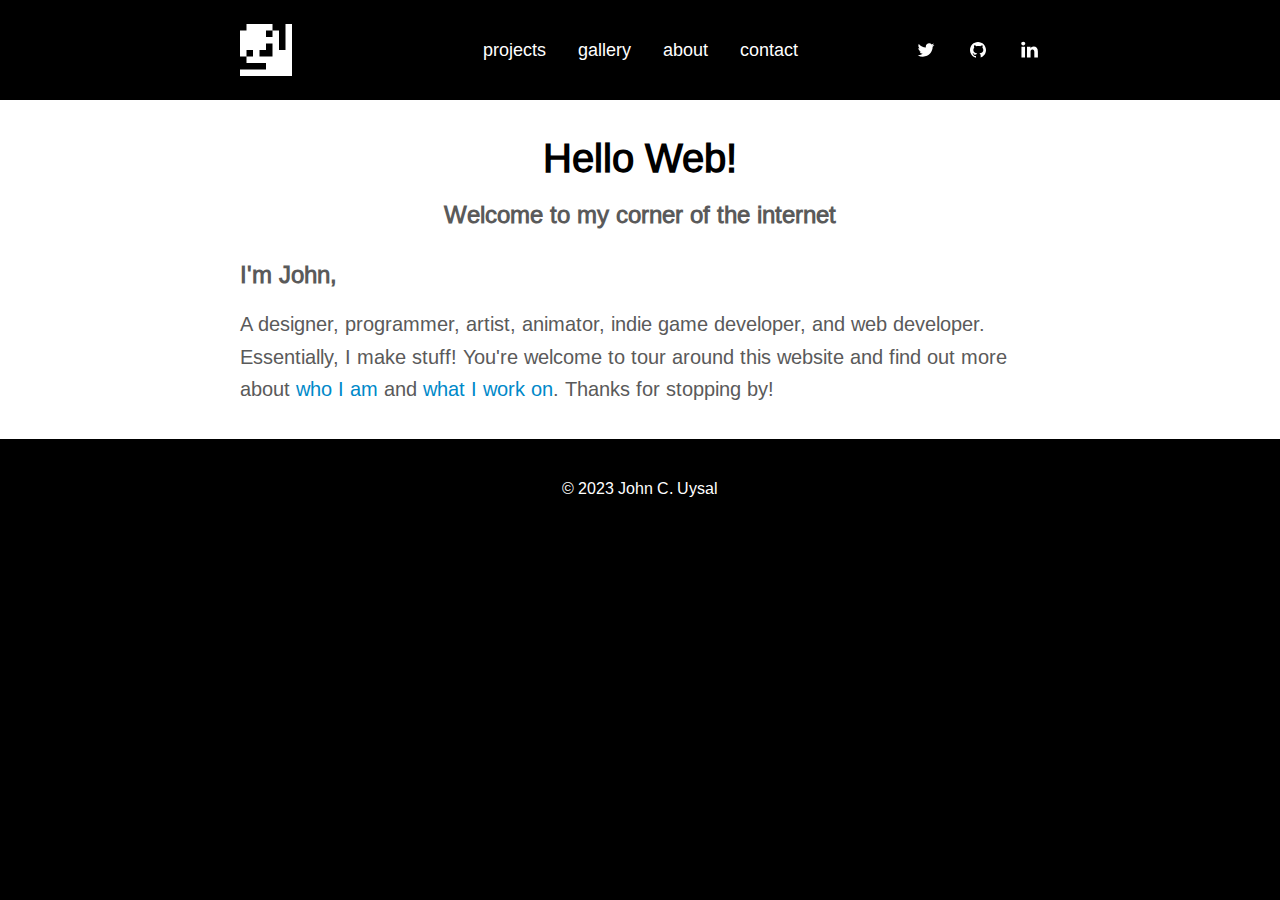
<file: index.html>
<!DOCTYPE html>
<html lang="en-US">
<head>
	<title>John C. Uysal</title>
	<meta charset="UTF-8">
	<meta name="author" content="John C. Uysal">
	<meta name="viewport" content="width=device-width, initial-scale=1.0">
	<link rel="stylesheet" href="css/ju.css">
	<link rel="icon" href="images/logo.png">
	<link rel="canonical" href="https://johncuysal.com">
</head>
<body>
	<header>
		<div id="navbar">
			<div id="home-icon-container">
				<a id="home-icon" href="/">
					<svg width="52" height="52" viewBox="0 0 8 8" fill="currentColor">
						<path d="M8,8 h-8 v-1 h4 v-2 h1 v-1 h2 v-4 h1 v-8 M1,1 v-1 h4 v1 h-1 v1 h1 v-1 h1 v3 h-1 v-1 h-1 v1 h-1 v1 h1 v1 h-3 v-1 h1 v-1 h-1 v1 h-1 v-4 h1 Z">
						</path>
					</svg>
				</a>
			</div>
			<nav>
				<a id="projects-nav-link" class="nav-link" href="projects">projects</a>
				<a id="gallery-nav-link" class="nav-link" href="gallery">gallery</a>
				<a id="about-nav-link" class="nav-link" href="about">about</a>
				<a id="contact-nav-link" class="nav-link" href="contact">contact</a>
			</nav>
			<div id="external-link-container">
				<a class="external-link" title="Twitter" href="https://twitter.com/johncuysal" target="_blank">
					<svg xmlns="http://www.w3.org/2000/svg" width="20" height="20" viewBox="-2 -4 24 24" fill="currentColor">
						<path d="M20 1.907a8.292 8.292 0 0 1-2.356.637A4.07 4.07 0 0 0 19.448.31a8.349 8.349 0 0 1-2.607.98A4.12 4.12 0 0 0 13.846.015c-2.266 0-4.103 1.81-4.103 4.04 0 .316.036.625.106.92A11.708 11.708 0 0 1 1.393.754a3.964 3.964 0 0 0-.554 2.03c0 1.403.724 2.64 1.824 3.363A4.151 4.151 0 0 1 .805 5.64v.05c0 1.958 1.415 3.591 3.29 3.963a4.216 4.216 0 0 1-1.08.141c-.265 0-.522-.025-.773-.075a4.098 4.098 0 0 0 3.832 2.807 8.312 8.312 0 0 1-5.095 1.727c-.332 0-.658-.02-.979-.056a11.727 11.727 0 0 0 6.289 1.818c7.547 0 11.673-6.157 11.673-11.496l-.014-.523A8.126 8.126 0 0 0 20 1.907z">
						</path>
					</svg>
				</a>
				<a class="external-link" title="GitHub" href="https://github.com/johncuysal" target="_blank">
					<svg xmlns="http://www.w3.org/2000/svg" width="20" height="20" viewBox="0 0 30 30" fill="currentColor">
						<path d="M15,3C8.373,3,3,8.373,3,15c0,5.623,3.872,10.328,9.092,11.63C12.036,26.468,12,26.28,12,26.047v-2.051 c-0.487,0-1.303,0-1.508,0c-0.821,0-1.551-0.353-1.905-1.009c-0.393-0.729-0.461-1.844-1.435-2.526 c-0.289-0.227-0.069-0.486,0.264-0.451c0.615,0.174,1.125,0.596,1.605,1.222c0.478,0.627,0.703,0.769,1.596,0.769 c0.433,0,1.081-0.025,1.691-0.121c0.328-0.833,0.895-1.6,1.588-1.962c-3.996-0.411-5.903-2.399-5.903-5.098 c0-1.162,0.495-2.286,1.336-3.233C9.053,10.647,8.706,8.73,9.435,8c1.798,0,2.885,1.166,3.146,1.481C13.477,9.174,14.461,9,15.495,9 c1.036,0,2.024,0.174,2.922,0.483C18.675,9.17,19.763,8,21.565,8c0.732,0.731,0.381,2.656,0.102,3.594 c0.836,0.945,1.328,2.066,1.328,3.226c0,2.697-1.904,4.684-5.894,5.097C18.199,20.49,19,22.1,19,23.313v2.734 c0,0.104-0.023,0.179-0.035,0.268C23.641,24.676,27,20.236,27,15C27,8.373,21.627,3,15,3z">
						</path>
					</svg>
				</a>
				<a class="external-link" title="LinkedIn" href="https://www.linkedin.com/in/johncuysal/" target="_blank">
					<svg xmlns="http://www.w3.org/2000/svg" width="20" height="20" viewBox="-1.5 -2 24 24" fill="currentColor">
						<path d="M19.959 11.719v7.379h-4.278v-6.885c0-1.73-.619-2.91-2.167-2.91-1.182 0-1.886.796-2.195 1.565-.113.275-.142.658-.142 1.043v7.187h-4.28s.058-11.66 0-12.869h4.28v1.824l-.028.042h.028v-.042c.568-.875 1.583-2.126 3.856-2.126 2.815 0 4.926 1.84 4.926 5.792zM2.421.026C.958.026 0 .986 0 2.249c0 1.235.93 2.224 2.365 2.224h.028c1.493 0 2.42-.989 2.42-2.224C4.787.986 3.887.026 2.422.026zM.254 19.098h4.278V6.229H.254v12.869z">
						</path>
					</svg>
				</a>
			</div>
		</div>
	</header>
	<main>
		<div id="content-container">
			<div id="page-title">
				<h1 class="centered">Hello Web!</h1>
				<h2 class="centered">Welcome to my corner of the internet</h2>
			</div>
			<h2>I'm John,</h2>
			<p>A designer, programmer, artist, animator, indie game developer, and web developer. Essentially, I make stuff! You're welcome to tour around this website and find out more about <a href="about">who I am</a> and <a href="projects">what I work on</a>. Thanks for stopping by!</p>
		</div>
	</main>
	<footer>
		<div id="footer-content-container">© 2023 John C. Uysal</div>
	</footer>
	<script>
		const homeIcon = document.getElementById("home-icon");

		function randomizeHomeIconColor() {
			homeIcon.style.color = "#" + Math.floor(Math.random() * 16777216).toString(16);
		}

		function makeHomeIconWhite() {
			homeIcon.style.color = "white";
		}

		homeIcon.addEventListener("mouseover", randomizeHomeIconColor);
		homeIcon.addEventListener("mouseout", makeHomeIconWhite);

		document.getElementsByClassName("selected")[0].removeAttribute("href");
	</script>
</body>
</html>
</file>
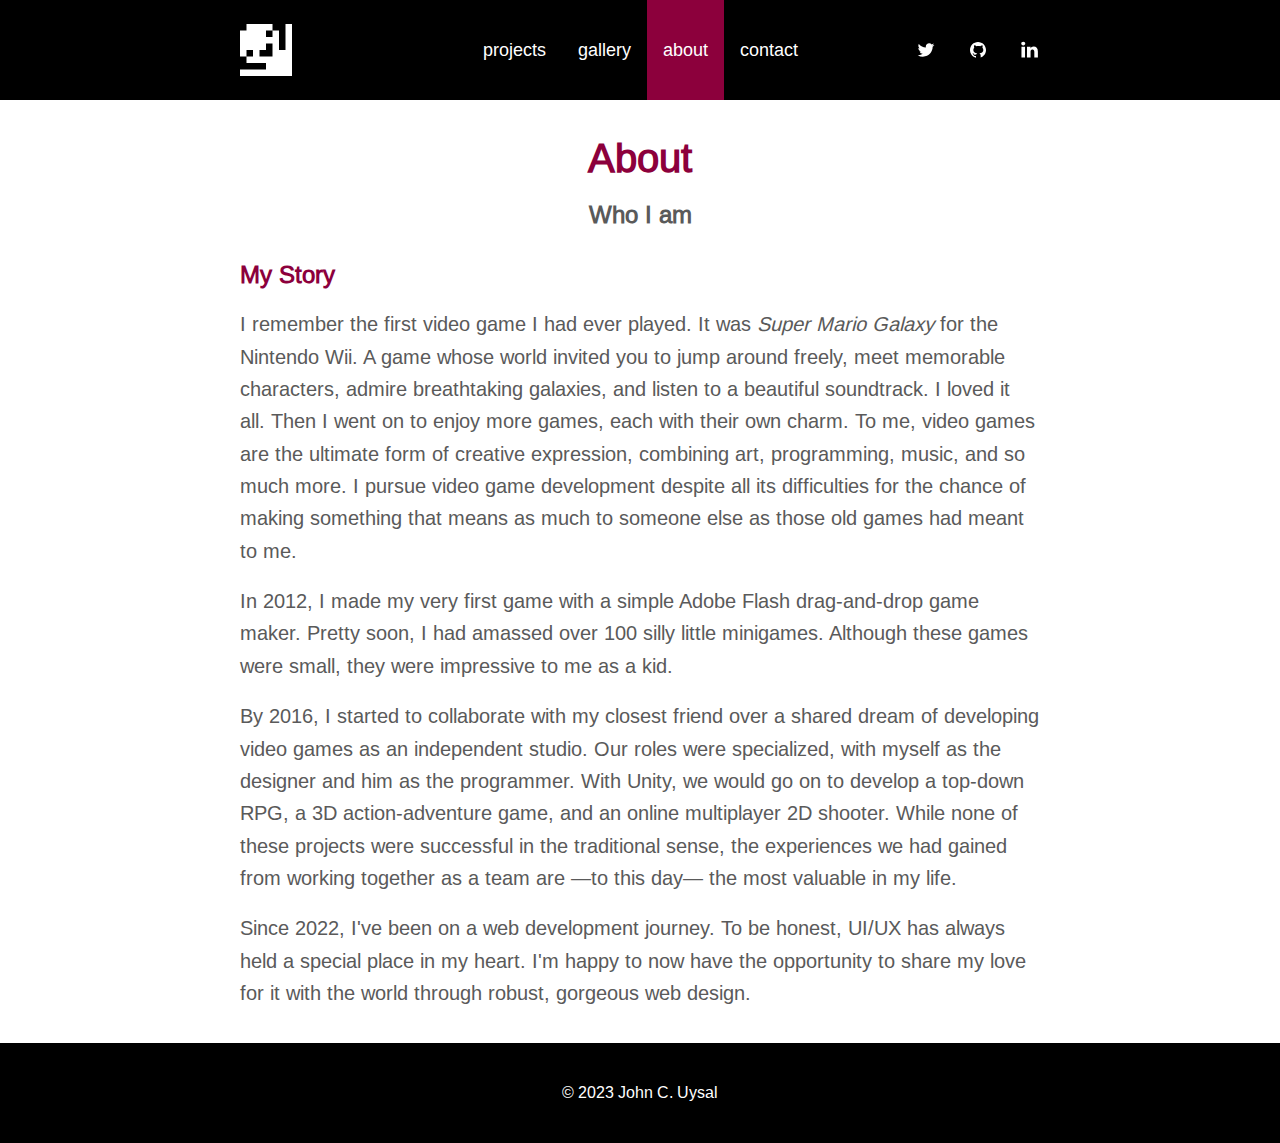
<file: about/index.html>
<!DOCTYPE html>
<html lang="en-US">
<head>
	<title>John C. Uysal</title>
	<meta charset="UTF-8">
	<meta name="author" content="John C. Uysal">
	<meta name="viewport" content="width=device-width, initial-scale=1.0">
	<link rel="stylesheet" href="../css/ju.css">
	<link rel="icon" href="../images/logo.png">
	<link rel="canonical" href="https://johncuysal.com/about">
</head>
<body>
	<header>
		<div id="navbar">
			<div id="home-icon-container">
				<a id="home-icon" href="..">
					<svg width="52" height="52" viewBox="0 0 8 8" fill="currentColor">
						<path d="M8,8 h-8 v-1 h4 v-2 h1 v-1 h2 v-4 h1 v-8 M1,1 v-1 h4 v1 h-1 v1 h1 v-1 h1 v3 h-1 v-1 h-1 v1 h-1 v1 h1 v1 h-3 v-1 h1 v-1 h-1 v1 h-1 v-4 h1 Z">
						</path>
					</svg>
				</a>
			</div>
			<nav>
				<a id="projects-nav-link" class="nav-link" href="../projects">projects</a>
				<a id="gallery-nav-link" class="nav-link" href="../gallery">gallery</a>
				<a id="about-nav-link" class="selected nav-link" href="">about</a>
				<a id="contact-nav-link" class="nav-link" href="../contact">contact</a>
			</nav>
			<div id="external-link-container">
				<a class="external-link" title="Twitter" href="https://twitter.com/johncuysal" target="_blank">
					<svg xmlns="http://www.w3.org/2000/svg" width="20" height="20" viewBox="-2 -4 24 24" fill="currentColor">
						<path d="M20 1.907a8.292 8.292 0 0 1-2.356.637A4.07 4.07 0 0 0 19.448.31a8.349 8.349 0 0 1-2.607.98A4.12 4.12 0 0 0 13.846.015c-2.266 0-4.103 1.81-4.103 4.04 0 .316.036.625.106.92A11.708 11.708 0 0 1 1.393.754a3.964 3.964 0 0 0-.554 2.03c0 1.403.724 2.64 1.824 3.363A4.151 4.151 0 0 1 .805 5.64v.05c0 1.958 1.415 3.591 3.29 3.963a4.216 4.216 0 0 1-1.08.141c-.265 0-.522-.025-.773-.075a4.098 4.098 0 0 0 3.832 2.807 8.312 8.312 0 0 1-5.095 1.727c-.332 0-.658-.02-.979-.056a11.727 11.727 0 0 0 6.289 1.818c7.547 0 11.673-6.157 11.673-11.496l-.014-.523A8.126 8.126 0 0 0 20 1.907z">
						</path>
					</svg>
				</a>
				<a class="external-link" title="GitHub" href="https://github.com/johncuysal" target="_blank">
					<svg xmlns="http://www.w3.org/2000/svg" width="20" height="20" viewBox="0 0 30 30" fill="currentColor">
						<path d="M15,3C8.373,3,3,8.373,3,15c0,5.623,3.872,10.328,9.092,11.63C12.036,26.468,12,26.28,12,26.047v-2.051 c-0.487,0-1.303,0-1.508,0c-0.821,0-1.551-0.353-1.905-1.009c-0.393-0.729-0.461-1.844-1.435-2.526 c-0.289-0.227-0.069-0.486,0.264-0.451c0.615,0.174,1.125,0.596,1.605,1.222c0.478,0.627,0.703,0.769,1.596,0.769 c0.433,0,1.081-0.025,1.691-0.121c0.328-0.833,0.895-1.6,1.588-1.962c-3.996-0.411-5.903-2.399-5.903-5.098 c0-1.162,0.495-2.286,1.336-3.233C9.053,10.647,8.706,8.73,9.435,8c1.798,0,2.885,1.166,3.146,1.481C13.477,9.174,14.461,9,15.495,9 c1.036,0,2.024,0.174,2.922,0.483C18.675,9.17,19.763,8,21.565,8c0.732,0.731,0.381,2.656,0.102,3.594 c0.836,0.945,1.328,2.066,1.328,3.226c0,2.697-1.904,4.684-5.894,5.097C18.199,20.49,19,22.1,19,23.313v2.734 c0,0.104-0.023,0.179-0.035,0.268C23.641,24.676,27,20.236,27,15C27,8.373,21.627,3,15,3z">
						</path>
					</svg>
				</a>
				<a class="external-link" title="LinkedIn" href="https://www.linkedin.com/in/johncuysal/" target="_blank">
					<svg xmlns="http://www.w3.org/2000/svg" width="20" height="20" viewBox="-1.5 -2 24 24" fill="currentColor">
						<path d="M19.959 11.719v7.379h-4.278v-6.885c0-1.73-.619-2.91-2.167-2.91-1.182 0-1.886.796-2.195 1.565-.113.275-.142.658-.142 1.043v7.187h-4.28s.058-11.66 0-12.869h4.28v1.824l-.028.042h.028v-.042c.568-.875 1.583-2.126 3.856-2.126 2.815 0 4.926 1.84 4.926 5.792zM2.421.026C.958.026 0 .986 0 2.249c0 1.235.93 2.224 2.365 2.224h.028c1.493 0 2.42-.989 2.42-2.224C4.787.986 3.887.026 2.422.026zM.254 19.098h4.278V6.229H.254v12.869z">
						</path>
					</svg>
				</a>
			</div>
		</div>
	</header>
	<main>
		<div id="content-container">
			<div id="page-title">
				<h1 class="accent3 centered">About</h1>
				<h2 class="centered">Who I am</h2>
			</div>
			<h2 class="accent3">My Story</h2>
			<p>I remember the first video game I had ever played. It was <cite>Super Mario Galaxy</cite> for the Nintendo Wii. A game whose world invited you to jump around freely, meet memorable characters, admire breathtaking galaxies, and listen to a beautiful soundtrack. I loved it all. Then I went on to enjoy more games, each with their own charm. To me, video games are the ultimate form of creative expression, combining art, programming, music, and so much more. I pursue video game development despite all its difficulties for the chance of making something that means as much to someone else as those old games had meant to me.</p>
			<p>In 2012, I made my very first game with a simple Adobe Flash drag-and-drop game maker. Pretty soon, I had amassed over 100 silly little minigames. Although these games were small, they were impressive to me as a kid.</p>
			<p>By 2016, I started to collaborate with my closest friend over a shared dream of developing video games as an independent studio. Our roles were specialized, with myself as the designer and him as the programmer. With Unity, we would go on to develop a top-down RPG, a 3D action-adventure game, and an online multiplayer 2D shooter. While none of these projects were successful in the traditional sense, the experiences we had gained from working together as a team are —to this day— the most valuable in my life.</p>
			<p>Since 2022, I've been on a web development journey. To be honest, UI/UX has always held a special place in my heart. I'm happy to now have the opportunity to share my love for it with the world through robust, gorgeous web design.</p>
		</div>
	</main>
	<footer>
		<div id="footer-content-container">© 2023 John C. Uysal</div>
	</footer>
	<script>
		const homeIcon = document.getElementById("home-icon");

		function randomizeHomeIconColor() {
			homeIcon.style.color = "#" + Math.floor(Math.random() * 16777216).toString(16);
		}

		function makeHomeIconWhite() {
			homeIcon.style.color = "white";
		}

		homeIcon.addEventListener("mouseover", randomizeHomeIconColor);
		homeIcon.addEventListener("mouseout", makeHomeIconWhite);

		document.getElementsByClassName("selected")[0].removeAttribute("href");
	</script>
</body>
</html>
</file>
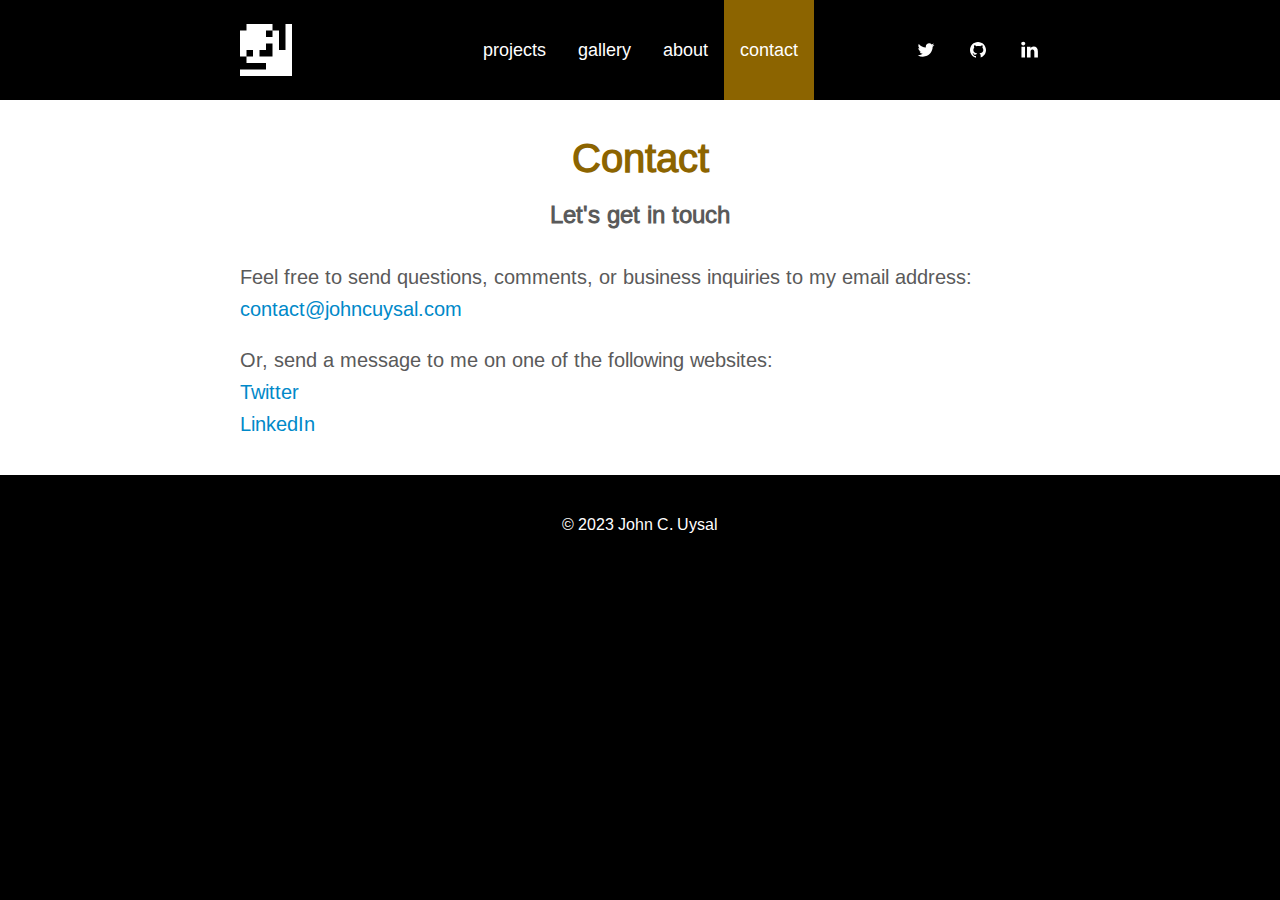
<file: contact/index.html>
<!DOCTYPE html>
<html lang="en-US">
<head>
	<title>John C. Uysal</title>
	<meta charset="UTF-8">
	<meta name="author" content="John C. Uysal">
	<meta name="viewport" content="width=device-width, initial-scale=1.0">
	<link rel="stylesheet" href="../css/ju.css">
	<link rel="icon" href="../images/logo.png">
	<link rel="canonical" href="https://johncuysal.com/contact">
</head>
<body>
	<header>
		<div id="navbar">
			<div id="home-icon-container">
				<a id="home-icon" href="..">
					<svg width="52" height="52" viewBox="0 0 8 8" fill="currentColor">
						<path d="M8,8 h-8 v-1 h4 v-2 h1 v-1 h2 v-4 h1 v-8 M1,1 v-1 h4 v1 h-1 v1 h1 v-1 h1 v3 h-1 v-1 h-1 v1 h-1 v1 h1 v1 h-3 v-1 h1 v-1 h-1 v1 h-1 v-4 h1 Z">
						</path>
					</svg>
				</a>
			</div>
			<nav>
				<a id="projects-nav-link" class="nav-link" href="../projects">projects</a>
				<a id="gallery-nav-link" class="nav-link" href="../gallery">gallery</a>
				<a id="about-nav-link" class="nav-link" href="../about">about</a>
				<a id="contact-nav-link" class="selected nav-link" href="">contact</a>
			</nav>
			<div id="external-link-container">
				<a class="external-link" title="Twitter" href="https://twitter.com/johncuysal" target="_blank">
					<svg xmlns="http://www.w3.org/2000/svg" width="20" height="20" viewBox="-2 -4 24 24" fill="currentColor">
						<path d="M20 1.907a8.292 8.292 0 0 1-2.356.637A4.07 4.07 0 0 0 19.448.31a8.349 8.349 0 0 1-2.607.98A4.12 4.12 0 0 0 13.846.015c-2.266 0-4.103 1.81-4.103 4.04 0 .316.036.625.106.92A11.708 11.708 0 0 1 1.393.754a3.964 3.964 0 0 0-.554 2.03c0 1.403.724 2.64 1.824 3.363A4.151 4.151 0 0 1 .805 5.64v.05c0 1.958 1.415 3.591 3.29 3.963a4.216 4.216 0 0 1-1.08.141c-.265 0-.522-.025-.773-.075a4.098 4.098 0 0 0 3.832 2.807 8.312 8.312 0 0 1-5.095 1.727c-.332 0-.658-.02-.979-.056a11.727 11.727 0 0 0 6.289 1.818c7.547 0 11.673-6.157 11.673-11.496l-.014-.523A8.126 8.126 0 0 0 20 1.907z">
						</path>
					</svg>
				</a>
				<a class="external-link" title="GitHub" href="https://github.com/johncuysal" target="_blank">
					<svg xmlns="http://www.w3.org/2000/svg" width="20" height="20" viewBox="0 0 30 30" fill="currentColor">
						<path d="M15,3C8.373,3,3,8.373,3,15c0,5.623,3.872,10.328,9.092,11.63C12.036,26.468,12,26.28,12,26.047v-2.051 c-0.487,0-1.303,0-1.508,0c-0.821,0-1.551-0.353-1.905-1.009c-0.393-0.729-0.461-1.844-1.435-2.526 c-0.289-0.227-0.069-0.486,0.264-0.451c0.615,0.174,1.125,0.596,1.605,1.222c0.478,0.627,0.703,0.769,1.596,0.769 c0.433,0,1.081-0.025,1.691-0.121c0.328-0.833,0.895-1.6,1.588-1.962c-3.996-0.411-5.903-2.399-5.903-5.098 c0-1.162,0.495-2.286,1.336-3.233C9.053,10.647,8.706,8.73,9.435,8c1.798,0,2.885,1.166,3.146,1.481C13.477,9.174,14.461,9,15.495,9 c1.036,0,2.024,0.174,2.922,0.483C18.675,9.17,19.763,8,21.565,8c0.732,0.731,0.381,2.656,0.102,3.594 c0.836,0.945,1.328,2.066,1.328,3.226c0,2.697-1.904,4.684-5.894,5.097C18.199,20.49,19,22.1,19,23.313v2.734 c0,0.104-0.023,0.179-0.035,0.268C23.641,24.676,27,20.236,27,15C27,8.373,21.627,3,15,3z">
						</path>
					</svg>
				</a>
				<a class="external-link" title="LinkedIn" href="https://www.linkedin.com/in/johncuysal/" target="_blank">
					<svg xmlns="http://www.w3.org/2000/svg" width="20" height="20" viewBox="-1.5 -2 24 24" fill="currentColor">
						<path d="M19.959 11.719v7.379h-4.278v-6.885c0-1.73-.619-2.91-2.167-2.91-1.182 0-1.886.796-2.195 1.565-.113.275-.142.658-.142 1.043v7.187h-4.28s.058-11.66 0-12.869h4.28v1.824l-.028.042h.028v-.042c.568-.875 1.583-2.126 3.856-2.126 2.815 0 4.926 1.84 4.926 5.792zM2.421.026C.958.026 0 .986 0 2.249c0 1.235.93 2.224 2.365 2.224h.028c1.493 0 2.42-.989 2.42-2.224C4.787.986 3.887.026 2.422.026zM.254 19.098h4.278V6.229H.254v12.869z">
						</path>
					</svg>
				</a>
			</div>
		</div>
	</header>
	<main>
		<div id="content-container">
			<div id="page-title">
				<h1 class="accent4 centered">Contact</h1>
				<h2 class="centered">Let's get in touch</h2>
			</div>
			<p>Feel free to send questions, comments, or business inquiries to my email address:<br><a href="mailto:contact@johncuysal.com">contact@johncuysal.com</a></p>
			<p>Or, send a message to me on one of the following websites:<br><a href="https://twitter.com/johncuysal" target="_blank">Twitter</a><br><a href="https://www.linkedin.com/in/johncuysal/" target="_blank">LinkedIn</a></p>
		</div>
	</main>
	<footer>
		<div id="footer-content-container">© 2023 John C. Uysal</div>
	</footer>
	<script>
		const homeIcon = document.getElementById("home-icon");

		function randomizeHomeIconColor() {
			homeIcon.style.color = "#" + Math.floor(Math.random() * 16777216).toString(16);
		}

		function makeHomeIconWhite() {
			homeIcon.style.color = "white";
		}

		homeIcon.addEventListener("mouseover", randomizeHomeIconColor);
		homeIcon.addEventListener("mouseout", makeHomeIconWhite);

		document.getElementsByClassName("selected")[0].removeAttribute("href");
	</script>
</body>
</html>
</file>
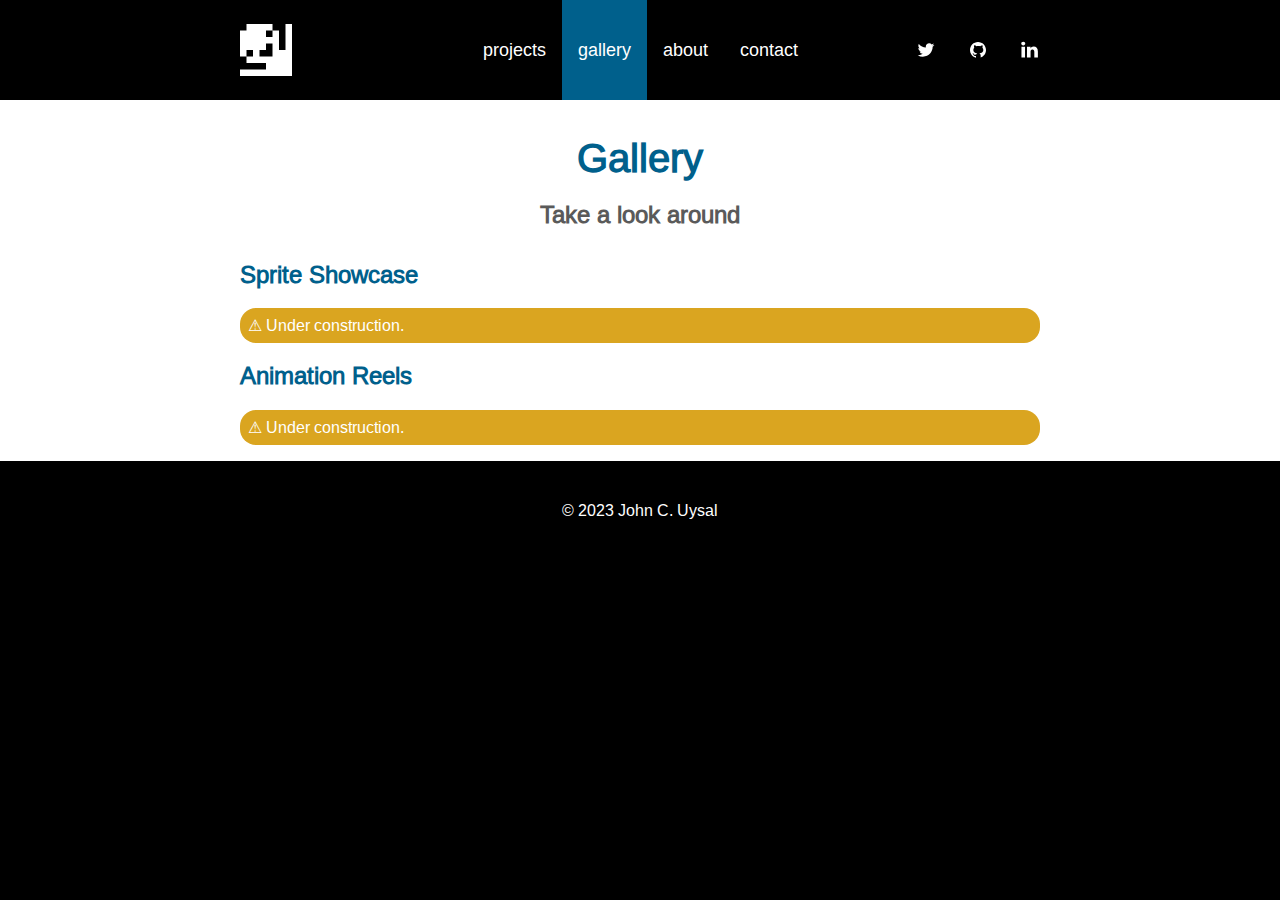
<file: gallery/index.html>
<!DOCTYPE html>
<html lang="en-US">
<head>
	<title>John C. Uysal</title>
	<meta charset="UTF-8">
	<meta name="author" content="John C. Uysal">
	<meta name="viewport" content="width=device-width, initial-scale=1.0">
	<link rel="stylesheet" href="../css/ju.css">
	<link rel="icon" href="../images/logo.png">
	<link rel="canonical" href="https://johncuysal.com/gallery">
</head>
<body>
	<header>
		<div id="navbar">
			<div id="home-icon-container">
				<a id="home-icon" href="..">
					<svg width="52" height="52" viewBox="0 0 8 8" fill="currentColor">
						<path d="M8,8 h-8 v-1 h4 v-2 h1 v-1 h2 v-4 h1 v-8 M1,1 v-1 h4 v1 h-1 v1 h1 v-1 h1 v3 h-1 v-1 h-1 v1 h-1 v1 h1 v1 h-3 v-1 h1 v-1 h-1 v1 h-1 v-4 h1 Z">
						</path>
					</svg>
				</a>
			</div>
			<nav>
				<a id="projects-nav-link" class="nav-link" href="../projects">projects</a>
				<a id="gallery-nav-link" class="selected nav-link" href="">gallery</a>
				<a id="about-nav-link" class="nav-link" href="../about">about</a>
				<a id="contact-nav-link" class="nav-link" href="../contact">contact</a>
			</nav>
			<div id="external-link-container">
				<a class="external-link" title="Twitter" href="https://twitter.com/johncuysal" target="_blank">
					<svg xmlns="http://www.w3.org/2000/svg" width="20" height="20" viewBox="-2 -4 24 24" fill="currentColor">
						<path d="M20 1.907a8.292 8.292 0 0 1-2.356.637A4.07 4.07 0 0 0 19.448.31a8.349 8.349 0 0 1-2.607.98A4.12 4.12 0 0 0 13.846.015c-2.266 0-4.103 1.81-4.103 4.04 0 .316.036.625.106.92A11.708 11.708 0 0 1 1.393.754a3.964 3.964 0 0 0-.554 2.03c0 1.403.724 2.64 1.824 3.363A4.151 4.151 0 0 1 .805 5.64v.05c0 1.958 1.415 3.591 3.29 3.963a4.216 4.216 0 0 1-1.08.141c-.265 0-.522-.025-.773-.075a4.098 4.098 0 0 0 3.832 2.807 8.312 8.312 0 0 1-5.095 1.727c-.332 0-.658-.02-.979-.056a11.727 11.727 0 0 0 6.289 1.818c7.547 0 11.673-6.157 11.673-11.496l-.014-.523A8.126 8.126 0 0 0 20 1.907z">
						</path>
					</svg>
				</a>
				<a class="external-link" title="GitHub" href="https://github.com/johncuysal" target="_blank">
					<svg xmlns="http://www.w3.org/2000/svg" width="20" height="20" viewBox="0 0 30 30" fill="currentColor">
						<path d="M15,3C8.373,3,3,8.373,3,15c0,5.623,3.872,10.328,9.092,11.63C12.036,26.468,12,26.28,12,26.047v-2.051 c-0.487,0-1.303,0-1.508,0c-0.821,0-1.551-0.353-1.905-1.009c-0.393-0.729-0.461-1.844-1.435-2.526 c-0.289-0.227-0.069-0.486,0.264-0.451c0.615,0.174,1.125,0.596,1.605,1.222c0.478,0.627,0.703,0.769,1.596,0.769 c0.433,0,1.081-0.025,1.691-0.121c0.328-0.833,0.895-1.6,1.588-1.962c-3.996-0.411-5.903-2.399-5.903-5.098 c0-1.162,0.495-2.286,1.336-3.233C9.053,10.647,8.706,8.73,9.435,8c1.798,0,2.885,1.166,3.146,1.481C13.477,9.174,14.461,9,15.495,9 c1.036,0,2.024,0.174,2.922,0.483C18.675,9.17,19.763,8,21.565,8c0.732,0.731,0.381,2.656,0.102,3.594 c0.836,0.945,1.328,2.066,1.328,3.226c0,2.697-1.904,4.684-5.894,5.097C18.199,20.49,19,22.1,19,23.313v2.734 c0,0.104-0.023,0.179-0.035,0.268C23.641,24.676,27,20.236,27,15C27,8.373,21.627,3,15,3z">
						</path>
					</svg>
				</a>
				<a class="external-link" title="LinkedIn" href="https://www.linkedin.com/in/johncuysal/" target="_blank">
					<svg xmlns="http://www.w3.org/2000/svg" width="20" height="20" viewBox="-1.5 -2 24 24" fill="currentColor">
						<path d="M19.959 11.719v7.379h-4.278v-6.885c0-1.73-.619-2.91-2.167-2.91-1.182 0-1.886.796-2.195 1.565-.113.275-.142.658-.142 1.043v7.187h-4.28s.058-11.66 0-12.869h4.28v1.824l-.028.042h.028v-.042c.568-.875 1.583-2.126 3.856-2.126 2.815 0 4.926 1.84 4.926 5.792zM2.421.026C.958.026 0 .986 0 2.249c0 1.235.93 2.224 2.365 2.224h.028c1.493 0 2.42-.989 2.42-2.224C4.787.986 3.887.026 2.422.026zM.254 19.098h4.278V6.229H.254v12.869z">
						</path>
					</svg>
				</a>
			</div>
		</div>
	</header>
	<main>
		<div id="content-container">
			<div id="page-title">
				<h1 class="accent2 centered">Gallery</h1>
				<h2 class="centered">Take a look around</h2>
			</div>
			<h2 class="accent2">Sprite Showcase</h2>
			<div class="under-construction-notice">⚠ Under construction.</div>
			<h2 class="accent2">Animation Reels</h2>
			<div class="under-construction-notice">⚠ Under construction.</div>
		</div>
	</main>
	<footer>
		<div id="footer-content-container">© 2023 John C. Uysal</div>
	</footer>
	<script>
		const homeIcon = document.getElementById("home-icon");

		function randomizeHomeIconColor() {
			homeIcon.style.color = "#" + Math.floor(Math.random() * 16777216).toString(16);
		}

		function makeHomeIconWhite() {
			homeIcon.style.color = "white";
		}

		homeIcon.addEventListener("mouseover", randomizeHomeIconColor);
		homeIcon.addEventListener("mouseout", makeHomeIconWhite);

		document.getElementsByClassName("selected")[0].removeAttribute("href");
	</script>
</body>
</html>
</file>
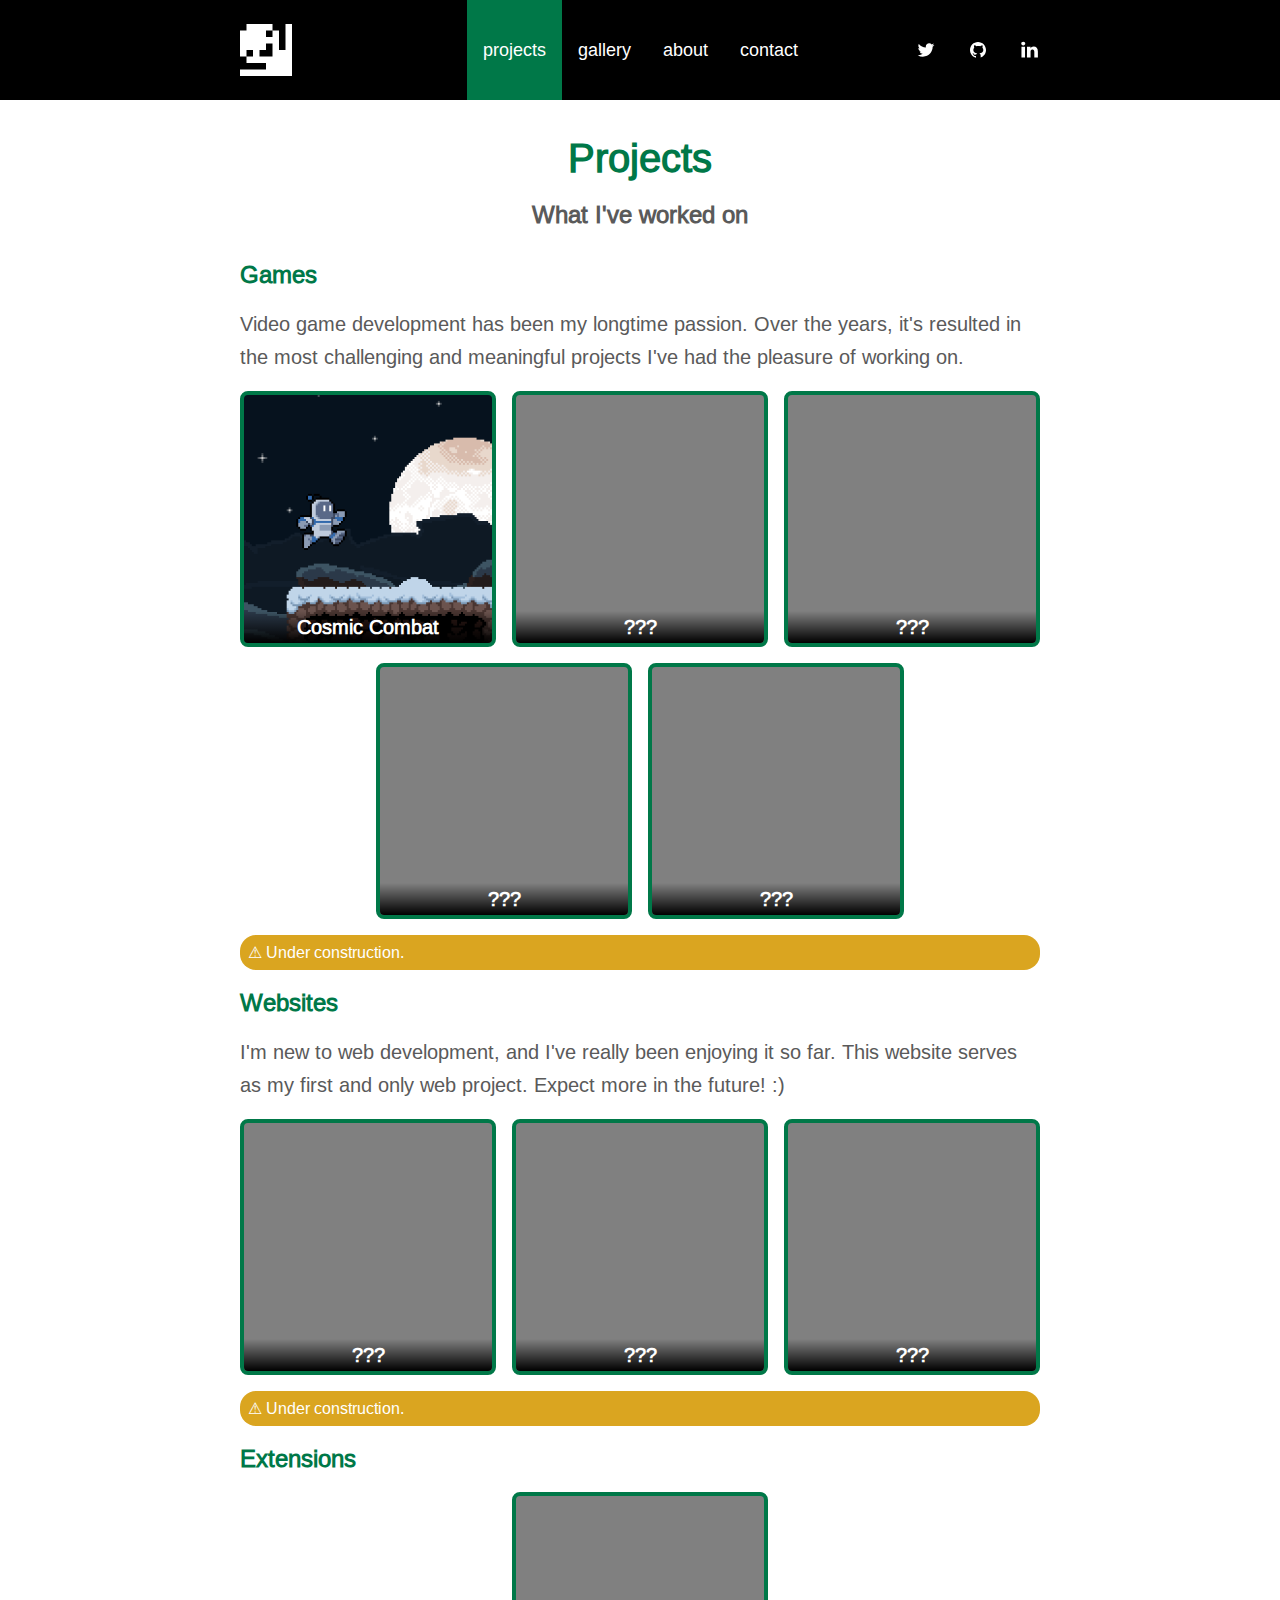
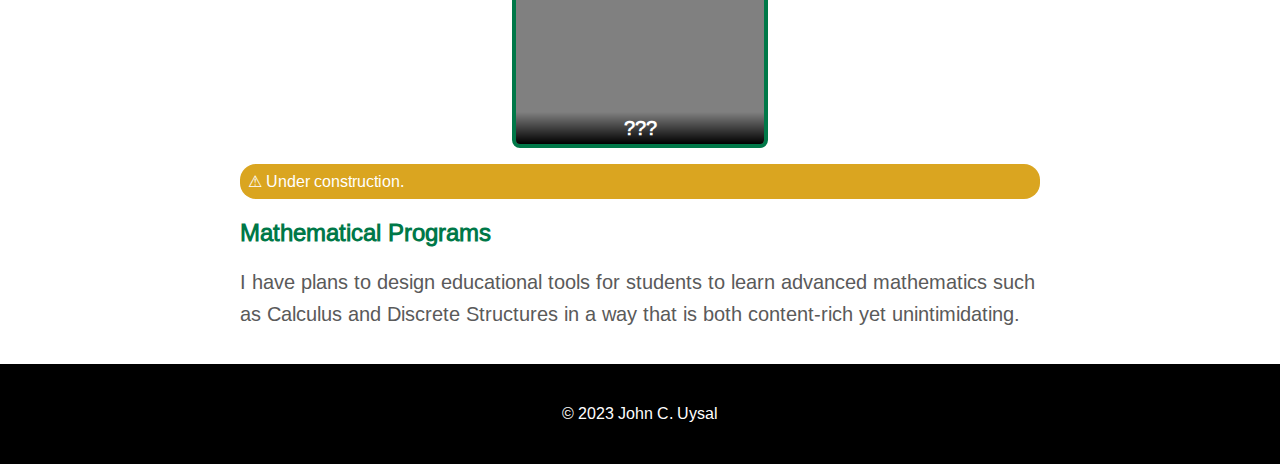
<file: projects/index.html>
<!DOCTYPE html>
<html lang="en-US">
<head>
	<title>John C. Uysal</title>
	<meta charset="UTF-8">
	<meta name="author" content="John C. Uysal">
	<meta name="viewport" content="width=device-width, initial-scale=1.0">
	<link rel="stylesheet" href="../css/ju.css">
	<link rel="icon" href="../images/logo.png">
	<link rel="canonical" href="https://johncuysal.com/projects">
</head>
<body>
	<header>
		<div id="navbar">
			<div id="home-icon-container">
				<a id="home-icon" href="..">
					<svg width="52" height="52" viewBox="0 0 8 8" fill="currentColor">
						<path d="M8,8 h-8 v-1 h4 v-2 h1 v-1 h2 v-4 h1 v-8 M1,1 v-1 h4 v1 h-1 v1 h1 v-1 h1 v3 h-1 v-1 h-1 v1 h-1 v1 h1 v1 h-3 v-1 h1 v-1 h-1 v1 h-1 v-4 h1 Z">
						</path>
					</svg>
				</a>
			</div>
			<nav>
				<a id="projects-nav-link" class="selected nav-link" href="">projects</a>
				<a id="gallery-nav-link" class="nav-link" href="../gallery">gallery</a>
				<a id="about-nav-link" class="nav-link" href="../about">about</a>
				<a id="contact-nav-link" class="nav-link" href="../contact">contact</a>
			</nav>
			<div id="external-link-container">
				<a class="external-link" title="Twitter" href="https://twitter.com/johncuysal" target="_blank">
					<svg xmlns="http://www.w3.org/2000/svg" width="20" height="20" viewBox="-2 -4 24 24" fill="currentColor">
						<path d="M20 1.907a8.292 8.292 0 0 1-2.356.637A4.07 4.07 0 0 0 19.448.31a8.349 8.349 0 0 1-2.607.98A4.12 4.12 0 0 0 13.846.015c-2.266 0-4.103 1.81-4.103 4.04 0 .316.036.625.106.92A11.708 11.708 0 0 1 1.393.754a3.964 3.964 0 0 0-.554 2.03c0 1.403.724 2.64 1.824 3.363A4.151 4.151 0 0 1 .805 5.64v.05c0 1.958 1.415 3.591 3.29 3.963a4.216 4.216 0 0 1-1.08.141c-.265 0-.522-.025-.773-.075a4.098 4.098 0 0 0 3.832 2.807 8.312 8.312 0 0 1-5.095 1.727c-.332 0-.658-.02-.979-.056a11.727 11.727 0 0 0 6.289 1.818c7.547 0 11.673-6.157 11.673-11.496l-.014-.523A8.126 8.126 0 0 0 20 1.907z">
						</path>
					</svg>
				</a>
				<a class="external-link" title="GitHub" href="https://github.com/johncuysal" target="_blank">
					<svg xmlns="http://www.w3.org/2000/svg" width="20" height="20" viewBox="0 0 30 30" fill="currentColor">
						<path d="M15,3C8.373,3,3,8.373,3,15c0,5.623,3.872,10.328,9.092,11.63C12.036,26.468,12,26.28,12,26.047v-2.051 c-0.487,0-1.303,0-1.508,0c-0.821,0-1.551-0.353-1.905-1.009c-0.393-0.729-0.461-1.844-1.435-2.526 c-0.289-0.227-0.069-0.486,0.264-0.451c0.615,0.174,1.125,0.596,1.605,1.222c0.478,0.627,0.703,0.769,1.596,0.769 c0.433,0,1.081-0.025,1.691-0.121c0.328-0.833,0.895-1.6,1.588-1.962c-3.996-0.411-5.903-2.399-5.903-5.098 c0-1.162,0.495-2.286,1.336-3.233C9.053,10.647,8.706,8.73,9.435,8c1.798,0,2.885,1.166,3.146,1.481C13.477,9.174,14.461,9,15.495,9 c1.036,0,2.024,0.174,2.922,0.483C18.675,9.17,19.763,8,21.565,8c0.732,0.731,0.381,2.656,0.102,3.594 c0.836,0.945,1.328,2.066,1.328,3.226c0,2.697-1.904,4.684-5.894,5.097C18.199,20.49,19,22.1,19,23.313v2.734 c0,0.104-0.023,0.179-0.035,0.268C23.641,24.676,27,20.236,27,15C27,8.373,21.627,3,15,3z">
						</path>
					</svg>
				</a>
				<a class="external-link" title="LinkedIn" href="https://www.linkedin.com/in/johncuysal/" target="_blank">
					<svg xmlns="http://www.w3.org/2000/svg" width="20" height="20" viewBox="-1.5 -2 24 24" fill="currentColor">
						<path d="M19.959 11.719v7.379h-4.278v-6.885c0-1.73-.619-2.91-2.167-2.91-1.182 0-1.886.796-2.195 1.565-.113.275-.142.658-.142 1.043v7.187h-4.28s.058-11.66 0-12.869h4.28v1.824l-.028.042h.028v-.042c.568-.875 1.583-2.126 3.856-2.126 2.815 0 4.926 1.84 4.926 5.792zM2.421.026C.958.026 0 .986 0 2.249c0 1.235.93 2.224 2.365 2.224h.028c1.493 0 2.42-.989 2.42-2.224C4.787.986 3.887.026 2.422.026zM.254 19.098h4.278V6.229H.254v12.869z">
						</path>
					</svg>
				</a>
			</div>
		</div>
	</header>
	<main>
		<div id="content-container">
			<div id="page-title">
				<h1 class="accent1 centered">Projects</h1>
				<h2 class="centered">What I've worked on</h2>
			</div>
			<h2 class="accent1">Games</h2>
			<p>Video game development has been my longtime passion. Over the years, it's resulted in the most challenging and meaningful projects I've had the pleasure of working on.</p>
			<div class="projects-container">
				<a id="project-cc2022" class="project" href="cosmic-combat">
					<div class="project-title-container">Cosmic Combat</div>
				</a>
				<a class="project" href="">
					<div class="project-title-container">???</div>
				</a>
				<a class="project" href="">
					<div class="project-title-container">???</div>
				</a>
				<a class="project" href="">
					<div class="project-title-container">???</div>
				</a>
				<a class="project" href="">
					<div class="project-title-container">???</div>
				</a>
			</div>
			<div class="under-construction-notice">⚠ Under construction.</div>
			<h2 class="accent1">Websites</h2>
			<p>I'm new to web development, and I've really been enjoying it so far. This website serves as my first and only web project. Expect more in the future! :)</p>
			<div class="projects-container">
				<a class="project" href="">
					<div class="project-title-container">???</div>
				</a>
				<a class="project" href="">
					<div class="project-title-container">???</div>
				</a>
				<a class="project" href="">
					<div class="project-title-container">???</div>
				</a>
			</div>
			<div class="under-construction-notice">⚠ Under construction.</div>
			<h2 class="accent1">Extensions</h2>
			<p></p>
			<div class="projects-container">
				<a class="project" href="">
					<div class="project-title-container">???</div>
				</a>
			</div>
			<div class="under-construction-notice">⚠ Under construction.</div>
			<h2 class="accent1">Mathematical Programs</h2>
			<p>I have plans to design educational tools for students to learn advanced mathematics such as Calculus and Discrete Structures in a way that is both content-rich yet unintimidating.</p>
		</div>
	</main>
	<footer>
		<div id="footer-content-container">© 2023 John C. Uysal</div>
	</footer>
	<script>
		const homeIcon = document.getElementById("home-icon");

		function randomizeHomeIconColor() {
			homeIcon.style.color = "#" + Math.floor(Math.random() * 16777216).toString(16);
		}

		function makeHomeIconWhite() {
			homeIcon.style.color = "white";
		}
		
		homeIcon.addEventListener("mouseover", randomizeHomeIconColor);
		homeIcon.addEventListener("mouseout", makeHomeIconWhite);
		
		document.getElementsByClassName("selected")[0].removeAttribute("href");
	</script>
</body>
</html>
</file>
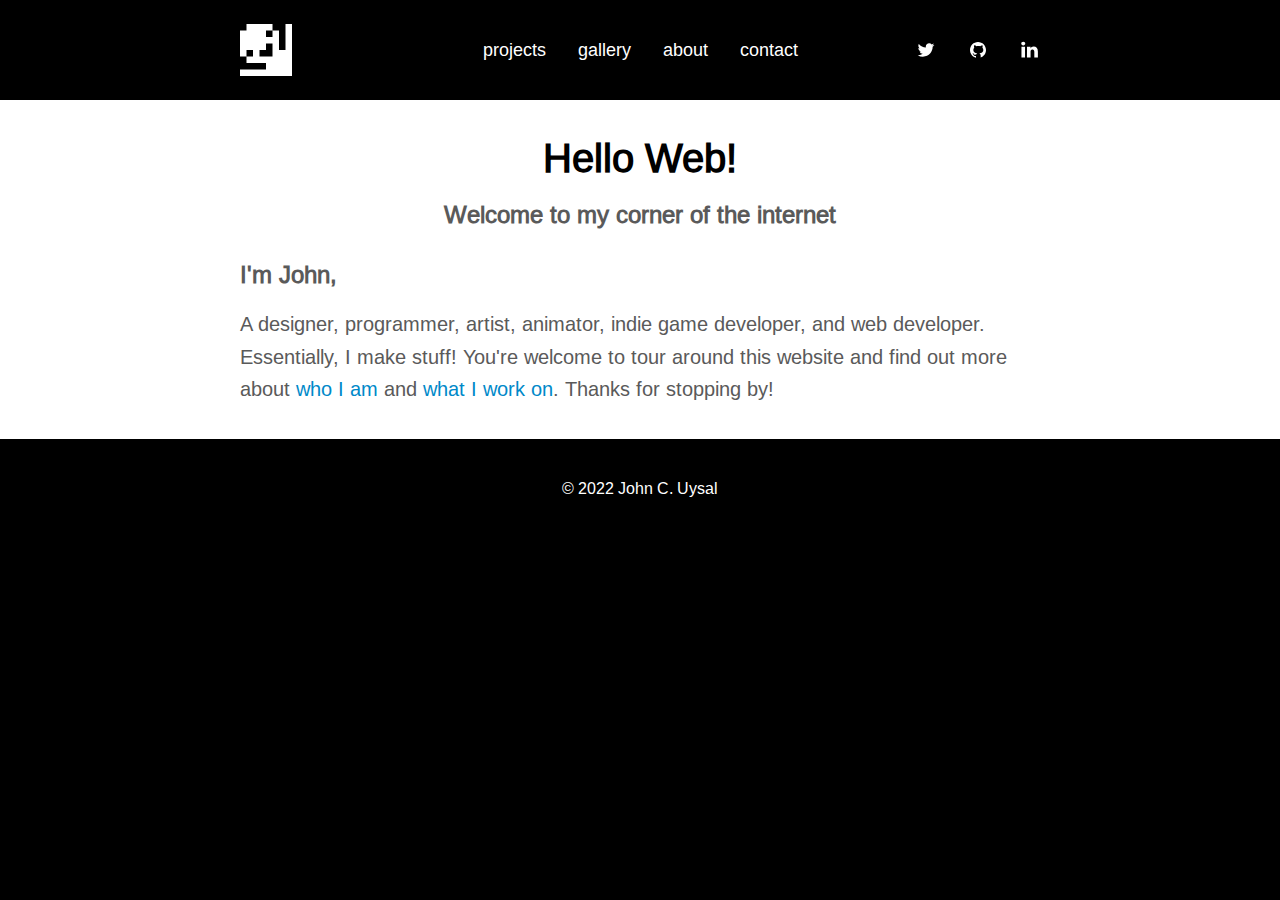
<file: public/index.html>
<!DOCTYPE html>
<html lang="en-US">
<head>
	<title>John C. Uysal</title>
	<meta charset="UTF-8">
	<meta name="author" content="John C. Uysal">
	<meta name="viewport" content="width=device-width, initial-scale=1.0">
	<link rel="stylesheet" href="css/ju.css">
	<link rel="icon" href="images/logo.png">
	<link rel="canonical" href="https://johncuysal.com">
</head>
<body>
	<header>
		<div id="navbar">
			<div id="home-icon-container">
				<a id="home-icon" href="/">
					<svg width="52" height="52" viewBox="0 0 8 8" fill="currentColor">
						<path d="M8,8 h-8 v-1 h4 v-2 h1 v-1 h2 v-4 h1 v-8 M1,1 v-1 h4 v1 h-1 v1 h1 v-1 h1 v3 h-1 v-1 h-1 v1 h-1 v1 h1 v1 h-3 v-1 h1 v-1 h-1 v1 h-1 v-4 h1 Z">
						</path>
					</svg>
				</a>
			</div>
			<nav>
				<a id="projects-nav-link" class="nav-link" href="projects">projects</a>
				<a id="gallery-nav-link" class="nav-link" href="gallery">gallery</a>
				<a id="about-nav-link" class="nav-link" href="about">about</a>
				<a id="contact-nav-link" class="nav-link" href="contact">contact</a>
			</nav>
			<div id="external-link-container">
				<a class="external-link" title="Twitter" href="https://twitter.com/johncuysal" target="_blank">
					<svg xmlns="http://www.w3.org/2000/svg" width="20" height="20" viewBox="-2 -4 24 24" fill="currentColor">
						<path d="M20 1.907a8.292 8.292 0 0 1-2.356.637A4.07 4.07 0 0 0 19.448.31a8.349 8.349 0 0 1-2.607.98A4.12 4.12 0 0 0 13.846.015c-2.266 0-4.103 1.81-4.103 4.04 0 .316.036.625.106.92A11.708 11.708 0 0 1 1.393.754a3.964 3.964 0 0 0-.554 2.03c0 1.403.724 2.64 1.824 3.363A4.151 4.151 0 0 1 .805 5.64v.05c0 1.958 1.415 3.591 3.29 3.963a4.216 4.216 0 0 1-1.08.141c-.265 0-.522-.025-.773-.075a4.098 4.098 0 0 0 3.832 2.807 8.312 8.312 0 0 1-5.095 1.727c-.332 0-.658-.02-.979-.056a11.727 11.727 0 0 0 6.289 1.818c7.547 0 11.673-6.157 11.673-11.496l-.014-.523A8.126 8.126 0 0 0 20 1.907z">
						</path>
					</svg>
				</a>
				<a class="external-link" title="GitHub" href="https://github.com/johncuysal" target="_blank">
					<svg xmlns="http://www.w3.org/2000/svg" width="20" height="20" viewBox="0 0 30 30" fill="currentColor">
						<path d="M15,3C8.373,3,3,8.373,3,15c0,5.623,3.872,10.328,9.092,11.63C12.036,26.468,12,26.28,12,26.047v-2.051 c-0.487,0-1.303,0-1.508,0c-0.821,0-1.551-0.353-1.905-1.009c-0.393-0.729-0.461-1.844-1.435-2.526 c-0.289-0.227-0.069-0.486,0.264-0.451c0.615,0.174,1.125,0.596,1.605,1.222c0.478,0.627,0.703,0.769,1.596,0.769 c0.433,0,1.081-0.025,1.691-0.121c0.328-0.833,0.895-1.6,1.588-1.962c-3.996-0.411-5.903-2.399-5.903-5.098 c0-1.162,0.495-2.286,1.336-3.233C9.053,10.647,8.706,8.73,9.435,8c1.798,0,2.885,1.166,3.146,1.481C13.477,9.174,14.461,9,15.495,9 c1.036,0,2.024,0.174,2.922,0.483C18.675,9.17,19.763,8,21.565,8c0.732,0.731,0.381,2.656,0.102,3.594 c0.836,0.945,1.328,2.066,1.328,3.226c0,2.697-1.904,4.684-5.894,5.097C18.199,20.49,19,22.1,19,23.313v2.734 c0,0.104-0.023,0.179-0.035,0.268C23.641,24.676,27,20.236,27,15C27,8.373,21.627,3,15,3z">
						</path>
					</svg>
				</a>
				<a class="external-link" title="LinkedIn" href="https://www.linkedin.com/in/johncuysal/" target="_blank">
					<svg xmlns="http://www.w3.org/2000/svg" width="20" height="20" viewBox="-1.5 -2 24 24" fill="currentColor">
						<path d="M19.959 11.719v7.379h-4.278v-6.885c0-1.73-.619-2.91-2.167-2.91-1.182 0-1.886.796-2.195 1.565-.113.275-.142.658-.142 1.043v7.187h-4.28s.058-11.66 0-12.869h4.28v1.824l-.028.042h.028v-.042c.568-.875 1.583-2.126 3.856-2.126 2.815 0 4.926 1.84 4.926 5.792zM2.421.026C.958.026 0 .986 0 2.249c0 1.235.93 2.224 2.365 2.224h.028c1.493 0 2.42-.989 2.42-2.224C4.787.986 3.887.026 2.422.026zM.254 19.098h4.278V6.229H.254v12.869z">
						</path>
					</svg>
				</a>
			</div>
		</div>
	</header>
	<main>
		<div id="content-container">
			<div id="page-title">
				<h1 class="centered">Hello Web!</h1>
				<h2 class="centered">Welcome to my corner of the internet</h2>
			</div>
			<h2>I'm John,</h2>
			<p>A designer, programmer, artist, animator, indie game developer, and web developer. Essentially, I make stuff! You're welcome to tour around this website and find out more about <a href="about">who I am</a> and <a href="projects">what I work on</a>. Thanks for stopping by!</p>
		</div>
	</main>
	<footer>
		<div id="footer-content-container">© 2022 John C. Uysal</div>
	</footer>
	<script>
		const homeIcon = document.getElementById("home-icon");

		function randomizeHomeIconColor() {
			homeIcon.style.color = "#" + Math.floor(Math.random() * 16777216).toString(16);
		}

		function makeHomeIconWhite() {
			homeIcon.style.color = "white";
		}

		homeIcon.addEventListener("mouseover", randomizeHomeIconColor);
		homeIcon.addEventListener("mouseout", makeHomeIconWhite);

		document.getElementsByClassName("selected")[0].removeAttribute("href");
	</script>
</body>
</html>
</file>
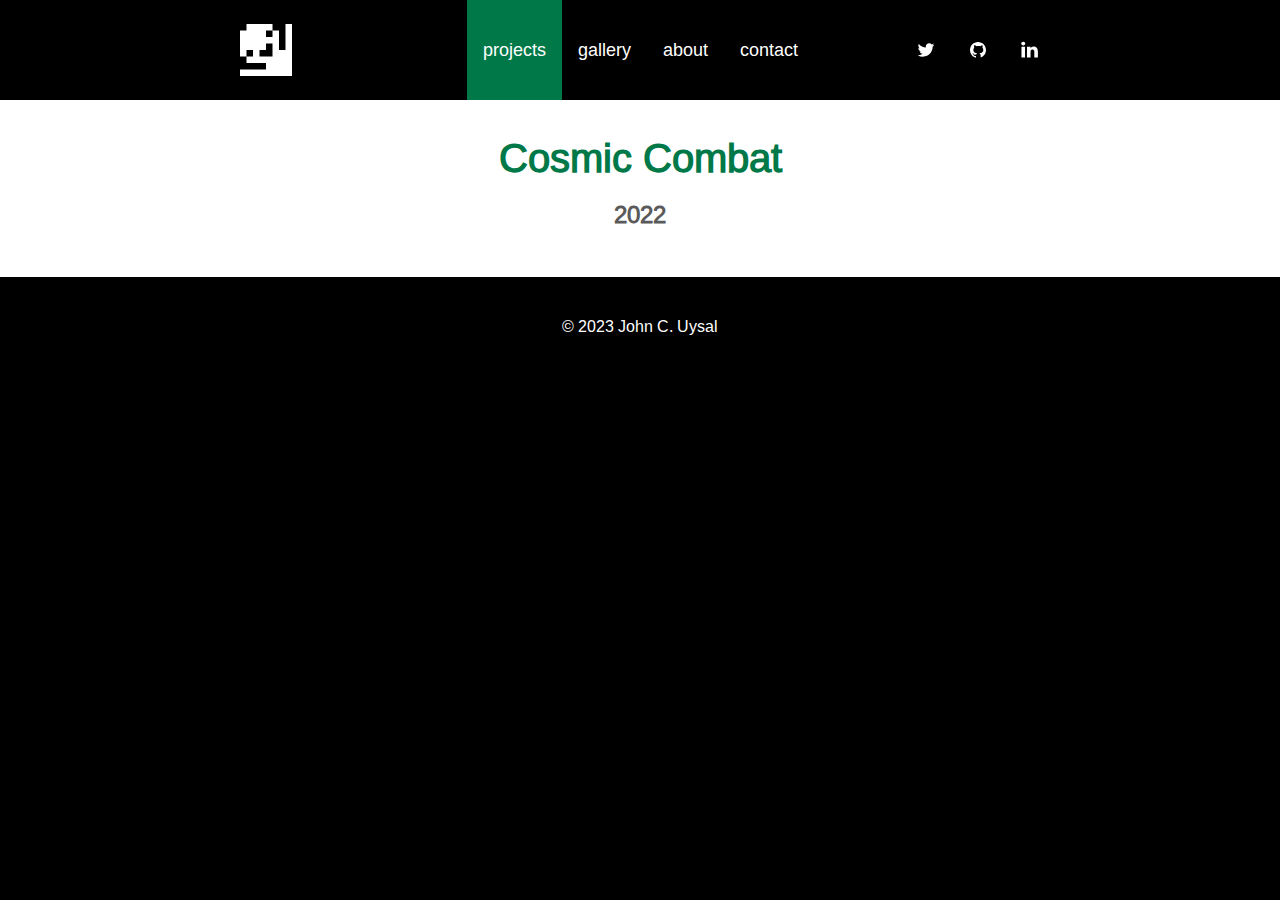
<file: projects/cosmic-combat/index.html>
<!DOCTYPE html>
<html lang="en-US">
<head>
	<title>John C. Uysal</title>
	<meta charset="UTF-8">
	<meta name="author" content="John C. Uysal">
	<meta name="viewport" content="width=device-width, initial-scale=1.0">
	<link rel="stylesheet" href="../../css/ju.css">
	<link rel="icon" href="../../images/logo.png">
	<link rel="canonical" href="https://johncuysal.com/projects/cosmic-combat">
</head>
<body>
	<header>
		<div id="navbar">
			<div id="home-icon-container">
				<a id="home-icon" href="../..">
					<svg width="52" height="52" viewBox="0 0 8 8" fill="currentColor">
						<path d="M8,8 h-8 v-1 h4 v-2 h1 v-1 h2 v-4 h1 v-8 M1,1 v-1 h4 v1 h-1 v1 h1 v-1 h1 v3 h-1 v-1 h-1 v1 h-1 v1 h1 v1 h-3 v-1 h1 v-1 h-1 v1 h-1 v-4 h1 Z">
						</path>
					</svg>
				</a>
			</div>
			<nav>
				<a id="projects-nav-link" class="selected nav-link" href="..">projects</a>
				<a id="gallery-nav-link" class="nav-link" href="../../gallery">gallery</a>
				<a id="about-nav-link" class="nav-link" href="../../about">about</a>
				<a id="contact-nav-link" class="nav-link" href="../../contact">contact</a>
			</nav>
			<div id="external-link-container">
				<a class="external-link" title="Twitter" href="https://twitter.com/johncuysal" target="_blank">
					<svg xmlns="http://www.w3.org/2000/svg" width="20" height="20" viewBox="-2 -4 24 24" fill="currentColor">
						<path d="M20 1.907a8.292 8.292 0 0 1-2.356.637A4.07 4.07 0 0 0 19.448.31a8.349 8.349 0 0 1-2.607.98A4.12 4.12 0 0 0 13.846.015c-2.266 0-4.103 1.81-4.103 4.04 0 .316.036.625.106.92A11.708 11.708 0 0 1 1.393.754a3.964 3.964 0 0 0-.554 2.03c0 1.403.724 2.64 1.824 3.363A4.151 4.151 0 0 1 .805 5.64v.05c0 1.958 1.415 3.591 3.29 3.963a4.216 4.216 0 0 1-1.08.141c-.265 0-.522-.025-.773-.075a4.098 4.098 0 0 0 3.832 2.807 8.312 8.312 0 0 1-5.095 1.727c-.332 0-.658-.02-.979-.056a11.727 11.727 0 0 0 6.289 1.818c7.547 0 11.673-6.157 11.673-11.496l-.014-.523A8.126 8.126 0 0 0 20 1.907z">
						</path>
					</svg>
				</a>
				<a class="external-link" title="GitHub" href="https://github.com/johncuysal" target="_blank">
					<svg xmlns="http://www.w3.org/2000/svg" width="20" height="20" viewBox="0 0 30 30" fill="currentColor">
						<path d="M15,3C8.373,3,3,8.373,3,15c0,5.623,3.872,10.328,9.092,11.63C12.036,26.468,12,26.28,12,26.047v-2.051 c-0.487,0-1.303,0-1.508,0c-0.821,0-1.551-0.353-1.905-1.009c-0.393-0.729-0.461-1.844-1.435-2.526 c-0.289-0.227-0.069-0.486,0.264-0.451c0.615,0.174,1.125,0.596,1.605,1.222c0.478,0.627,0.703,0.769,1.596,0.769 c0.433,0,1.081-0.025,1.691-0.121c0.328-0.833,0.895-1.6,1.588-1.962c-3.996-0.411-5.903-2.399-5.903-5.098 c0-1.162,0.495-2.286,1.336-3.233C9.053,10.647,8.706,8.73,9.435,8c1.798,0,2.885,1.166,3.146,1.481C13.477,9.174,14.461,9,15.495,9 c1.036,0,2.024,0.174,2.922,0.483C18.675,9.17,19.763,8,21.565,8c0.732,0.731,0.381,2.656,0.102,3.594 c0.836,0.945,1.328,2.066,1.328,3.226c0,2.697-1.904,4.684-5.894,5.097C18.199,20.49,19,22.1,19,23.313v2.734 c0,0.104-0.023,0.179-0.035,0.268C23.641,24.676,27,20.236,27,15C27,8.373,21.627,3,15,3z">
						</path>
					</svg>
				</a>
				<a class="external-link" title="LinkedIn" href="https://www.linkedin.com/in/johncuysal/" target="_blank">
					<svg xmlns="http://www.w3.org/2000/svg" width="20" height="20" viewBox="-1.5 -2 24 24" fill="currentColor">
						<path d="M19.959 11.719v7.379h-4.278v-6.885c0-1.73-.619-2.91-2.167-2.91-1.182 0-1.886.796-2.195 1.565-.113.275-.142.658-.142 1.043v7.187h-4.28s.058-11.66 0-12.869h4.28v1.824l-.028.042h.028v-.042c.568-.875 1.583-2.126 3.856-2.126 2.815 0 4.926 1.84 4.926 5.792zM2.421.026C.958.026 0 .986 0 2.249c0 1.235.93 2.224 2.365 2.224h.028c1.493 0 2.42-.989 2.42-2.224C4.787.986 3.887.026 2.422.026zM.254 19.098h4.278V6.229H.254v12.869z">
						</path>
					</svg>
				</a>
			</div>
		</div>
	</header>
	<main>
		<div id="content-container">
			<div id="page-title">
				<h1 class="accent1 centered">Cosmic Combat</h1>
				<h2 class="centered">2022</h2>
			</div>
		</div>
	</main>
	<footer>
		<div id="footer-content-container">© 2023 John C. Uysal</div>
	</footer>
	<script>
		const homeIcon = document.getElementById("home-icon");

		function randomizeHomeIconColor() {
			homeIcon.style.color = "#" + Math.floor(Math.random() * 16777216).toString(16);
		}

		function makeHomeIconWhite() {
			homeIcon.style.color = "white";
		}

		homeIcon.addEventListener("mouseover", randomizeHomeIconColor);
		homeIcon.addEventListener("mouseout", makeHomeIconWhite);

		document.getElementsByClassName("selected")[0].removeAttribute("href");
	</script>
</body>
</html>
</file>
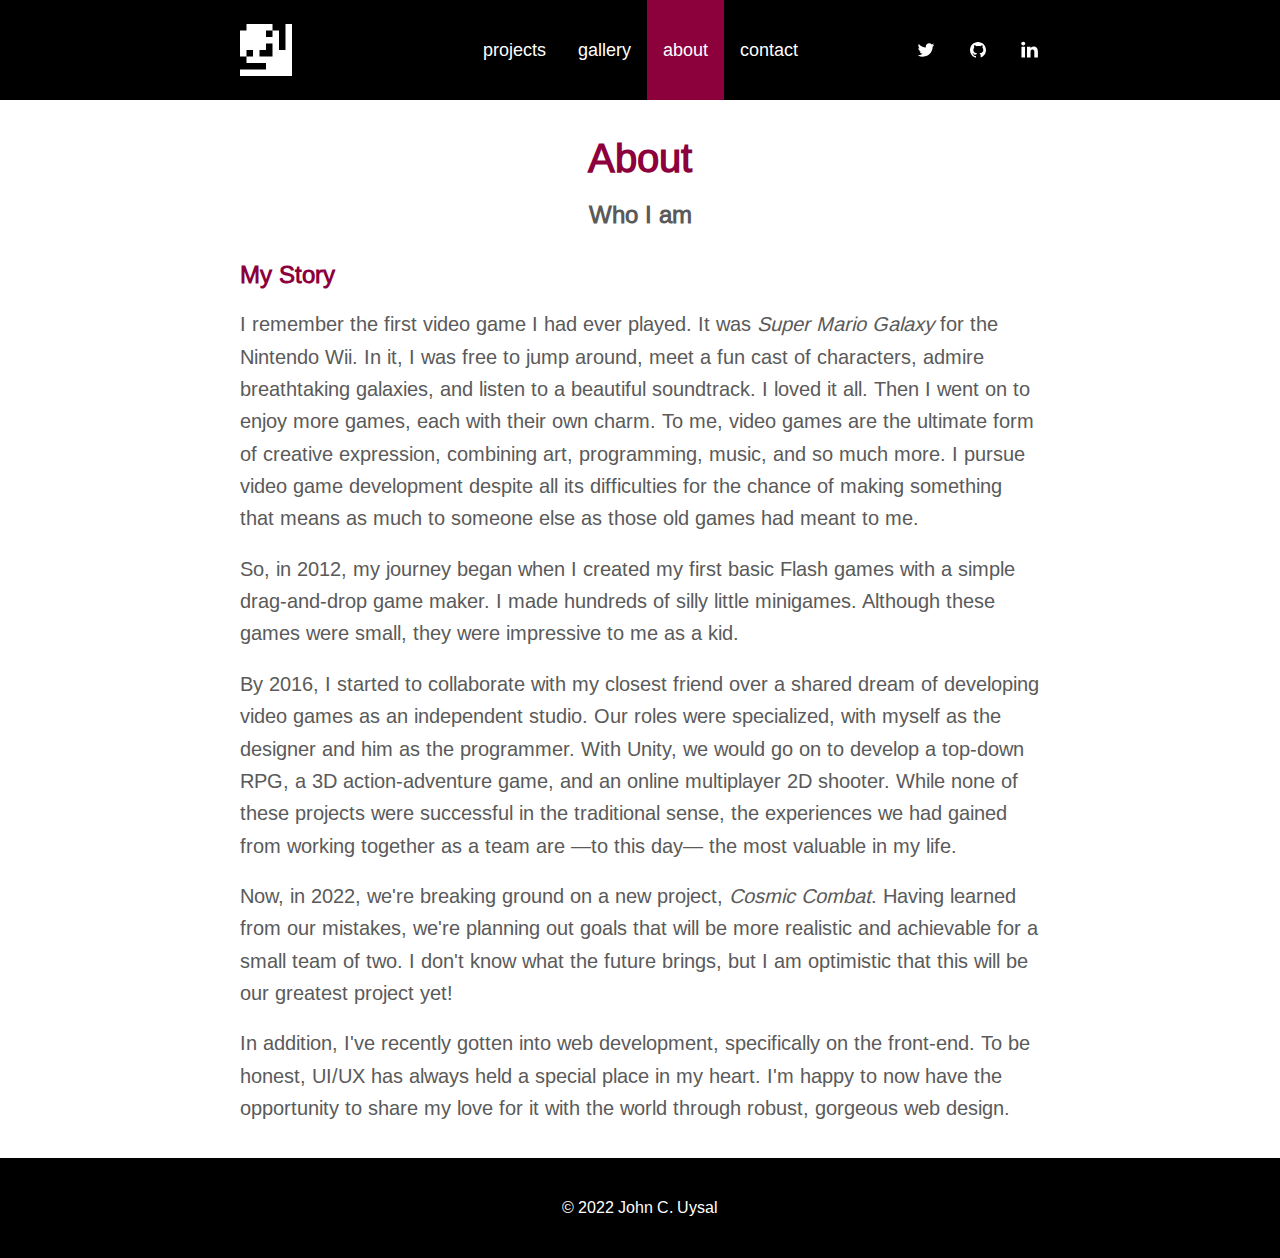
<file: public/about/index.html>
<!DOCTYPE html>
<html lang="en-US">
<head>
	<title>John C. Uysal</title>
	<meta charset="UTF-8">
	<meta name="author" content="John C. Uysal">
	<meta name="viewport" content="width=device-width, initial-scale=1.0">
	<link rel="stylesheet" href="../css/ju.css">
	<link rel="icon" href="../images/logo.png">
	<link rel="canonical" href="https://johncuysal.com/about">
</head>
<body>
	<header>
		<div id="navbar">
			<div id="home-icon-container">
				<a id="home-icon" href="../">
					<svg width="52" height="52" viewBox="0 0 8 8" fill="currentColor">
						<path d="M8,8 h-8 v-1 h4 v-2 h1 v-1 h2 v-4 h1 v-8 M1,1 v-1 h4 v1 h-1 v1 h1 v-1 h1 v3 h-1 v-1 h-1 v1 h-1 v1 h1 v1 h-3 v-1 h1 v-1 h-1 v1 h-1 v-4 h1 Z">
						</path>
					</svg>
				</a>
			</div>
			<nav>
				<a id="projects-nav-link" class="nav-link" href="../projects">projects</a>
				<a id="gallery-nav-link" class="nav-link" href="../gallery">gallery</a>
				<a id="about-nav-link" class="selected nav-link" href="">about</a>
				<a id="contact-nav-link" class="nav-link" href="../contact">contact</a>
			</nav>
			<div id="external-link-container">
				<a class="external-link" title="Twitter" href="https://twitter.com/johncuysal" target="_blank">
					<svg xmlns="http://www.w3.org/2000/svg" width="20" height="20" viewBox="-2 -4 24 24" fill="currentColor">
						<path d="M20 1.907a8.292 8.292 0 0 1-2.356.637A4.07 4.07 0 0 0 19.448.31a8.349 8.349 0 0 1-2.607.98A4.12 4.12 0 0 0 13.846.015c-2.266 0-4.103 1.81-4.103 4.04 0 .316.036.625.106.92A11.708 11.708 0 0 1 1.393.754a3.964 3.964 0 0 0-.554 2.03c0 1.403.724 2.64 1.824 3.363A4.151 4.151 0 0 1 .805 5.64v.05c0 1.958 1.415 3.591 3.29 3.963a4.216 4.216 0 0 1-1.08.141c-.265 0-.522-.025-.773-.075a4.098 4.098 0 0 0 3.832 2.807 8.312 8.312 0 0 1-5.095 1.727c-.332 0-.658-.02-.979-.056a11.727 11.727 0 0 0 6.289 1.818c7.547 0 11.673-6.157 11.673-11.496l-.014-.523A8.126 8.126 0 0 0 20 1.907z">
						</path>
					</svg>
				</a>
				<a class="external-link" title="GitHub" href="https://github.com/johncuysal" target="_blank">
					<svg xmlns="http://www.w3.org/2000/svg" width="20" height="20" viewBox="0 0 30 30" fill="currentColor">
						<path d="M15,3C8.373,3,3,8.373,3,15c0,5.623,3.872,10.328,9.092,11.63C12.036,26.468,12,26.28,12,26.047v-2.051 c-0.487,0-1.303,0-1.508,0c-0.821,0-1.551-0.353-1.905-1.009c-0.393-0.729-0.461-1.844-1.435-2.526 c-0.289-0.227-0.069-0.486,0.264-0.451c0.615,0.174,1.125,0.596,1.605,1.222c0.478,0.627,0.703,0.769,1.596,0.769 c0.433,0,1.081-0.025,1.691-0.121c0.328-0.833,0.895-1.6,1.588-1.962c-3.996-0.411-5.903-2.399-5.903-5.098 c0-1.162,0.495-2.286,1.336-3.233C9.053,10.647,8.706,8.73,9.435,8c1.798,0,2.885,1.166,3.146,1.481C13.477,9.174,14.461,9,15.495,9 c1.036,0,2.024,0.174,2.922,0.483C18.675,9.17,19.763,8,21.565,8c0.732,0.731,0.381,2.656,0.102,3.594 c0.836,0.945,1.328,2.066,1.328,3.226c0,2.697-1.904,4.684-5.894,5.097C18.199,20.49,19,22.1,19,23.313v2.734 c0,0.104-0.023,0.179-0.035,0.268C23.641,24.676,27,20.236,27,15C27,8.373,21.627,3,15,3z">
						</path>
					</svg>
				</a>
				<a class="external-link" title="LinkedIn" href="https://www.linkedin.com/in/johncuysal/" target="_blank">
					<svg xmlns="http://www.w3.org/2000/svg" width="20" height="20" viewBox="-1.5 -2 24 24" fill="currentColor">
						<path d="M19.959 11.719v7.379h-4.278v-6.885c0-1.73-.619-2.91-2.167-2.91-1.182 0-1.886.796-2.195 1.565-.113.275-.142.658-.142 1.043v7.187h-4.28s.058-11.66 0-12.869h4.28v1.824l-.028.042h.028v-.042c.568-.875 1.583-2.126 3.856-2.126 2.815 0 4.926 1.84 4.926 5.792zM2.421.026C.958.026 0 .986 0 2.249c0 1.235.93 2.224 2.365 2.224h.028c1.493 0 2.42-.989 2.42-2.224C4.787.986 3.887.026 2.422.026zM.254 19.098h4.278V6.229H.254v12.869z">
						</path>
					</svg>
				</a>
			</div>
		</div>
	</header>
	<main>
		<div id="content-container">
			<div id="page-title">
				<h1 class="accent3 centered">About</h1>
				<h2 class="centered">Who I am</h2>
			</div>
			<h2 class="accent3">My Story</h2>
			<p>I remember the first video game I had ever played. It was <cite>Super Mario Galaxy</cite> for the Nintendo Wii. In it, I was free to jump around, meet a fun cast of characters, admire breathtaking galaxies, and listen to a beautiful soundtrack. I loved it all. Then I went on to enjoy more games, each with their own charm. To me, video games are the ultimate form of creative expression, combining art, programming, music, and so much more. I pursue video game development despite all its difficulties for the chance of making something that means as much to someone else as those old games had meant to me.</p>
			<p>So, in 2012, my journey began when I created my first basic Flash games with a simple drag-and-drop game maker. I made hundreds of silly little minigames. Although these games were small, they were impressive to me as a kid.</p>
			<p>By 2016, I started to collaborate with my closest friend over a shared dream of developing video games as an independent studio. Our roles were specialized, with myself as the designer and him as the programmer. With Unity, we would go on to develop a top-down RPG, a 3D action-adventure game, and an online multiplayer 2D shooter. While none of these projects were successful in the traditional sense, the experiences we had gained from working together as a team are —to this day— the most valuable in my life.</p>
			<p>Now, in 2022, we're breaking ground on a new project, <i>Cosmic Combat</i>. Having learned from our mistakes, we're planning out goals that will be more realistic and achievable for a small team of two. I don't know what the future brings, but I am optimistic that this will be our greatest project yet!</p>
			<p>In addition, I've recently gotten into web development, specifically on the front-end. To be honest, UI/UX has always held a special place in my heart. I'm happy to now have the opportunity to share my love for it with the world through robust, gorgeous web design.</p>
		</div>
	</main>
	<footer>
		<div id="footer-content-container">© 2022 John C. Uysal</div>
	</footer>
	<script>
		const homeIcon = document.getElementById("home-icon");

		function randomizeHomeIconColor() {
			homeIcon.style.color = "#" + Math.floor(Math.random() * 16777216).toString(16);
		}

		function makeHomeIconWhite() {
			homeIcon.style.color = "white";
		}

		homeIcon.addEventListener("mouseover", randomizeHomeIconColor);
		homeIcon.addEventListener("mouseout", makeHomeIconWhite);

		document.getElementsByClassName("selected")[0].removeAttribute("href");
	</script>
</body>
</html>
</file>
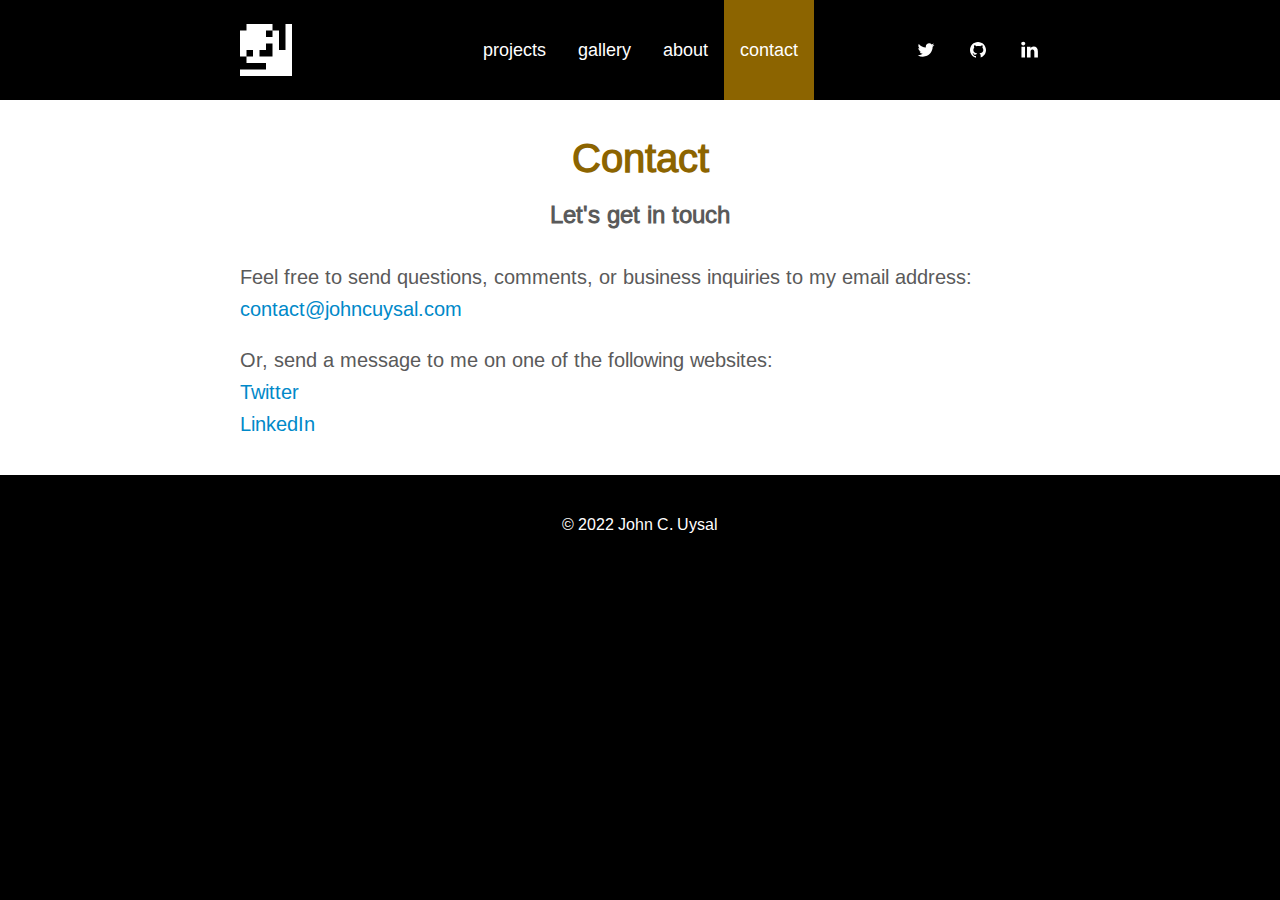
<file: public/contact/index.html>
<!DOCTYPE html>
<html lang="en-US">
<head>
	<title>John C. Uysal</title>
	<meta charset="UTF-8">
	<meta name="author" content="John C. Uysal">
	<meta name="viewport" content="width=device-width, initial-scale=1.0">
	<link rel="stylesheet" href="../css/ju.css">
	<link rel="icon" href="../images/logo.png">
	<link rel="canonical" href="https://johncuysal.com/contact">
</head>
<body>
	<header>
		<div id="navbar">
			<div id="home-icon-container">
				<a id="home-icon" href="../">
					<svg width="52" height="52" viewBox="0 0 8 8" fill="currentColor">
						<path d="M8,8 h-8 v-1 h4 v-2 h1 v-1 h2 v-4 h1 v-8 M1,1 v-1 h4 v1 h-1 v1 h1 v-1 h1 v3 h-1 v-1 h-1 v1 h-1 v1 h1 v1 h-3 v-1 h1 v-1 h-1 v1 h-1 v-4 h1 Z">
						</path>
					</svg>
				</a>
			</div>
			<nav>
				<a id="projects-nav-link" class="nav-link" href="../projects">projects</a>
				<a id="gallery-nav-link" class="nav-link" href="../gallery">gallery</a>
				<a id="about-nav-link" class="nav-link" href="../about">about</a>
				<a id="contact-nav-link" class="selected nav-link" href="">contact</a>
			</nav>
			<div id="external-link-container">
				<a class="external-link" title="Twitter" href="https://twitter.com/johncuysal" target="_blank">
					<svg xmlns="http://www.w3.org/2000/svg" width="20" height="20" viewBox="-2 -4 24 24" fill="currentColor">
						<path d="M20 1.907a8.292 8.292 0 0 1-2.356.637A4.07 4.07 0 0 0 19.448.31a8.349 8.349 0 0 1-2.607.98A4.12 4.12 0 0 0 13.846.015c-2.266 0-4.103 1.81-4.103 4.04 0 .316.036.625.106.92A11.708 11.708 0 0 1 1.393.754a3.964 3.964 0 0 0-.554 2.03c0 1.403.724 2.64 1.824 3.363A4.151 4.151 0 0 1 .805 5.64v.05c0 1.958 1.415 3.591 3.29 3.963a4.216 4.216 0 0 1-1.08.141c-.265 0-.522-.025-.773-.075a4.098 4.098 0 0 0 3.832 2.807 8.312 8.312 0 0 1-5.095 1.727c-.332 0-.658-.02-.979-.056a11.727 11.727 0 0 0 6.289 1.818c7.547 0 11.673-6.157 11.673-11.496l-.014-.523A8.126 8.126 0 0 0 20 1.907z">
						</path>
					</svg>
				</a>
				<a class="external-link" title="GitHub" href="https://github.com/johncuysal" target="_blank">
					<svg xmlns="http://www.w3.org/2000/svg" width="20" height="20" viewBox="0 0 30 30" fill="currentColor">
						<path d="M15,3C8.373,3,3,8.373,3,15c0,5.623,3.872,10.328,9.092,11.63C12.036,26.468,12,26.28,12,26.047v-2.051 c-0.487,0-1.303,0-1.508,0c-0.821,0-1.551-0.353-1.905-1.009c-0.393-0.729-0.461-1.844-1.435-2.526 c-0.289-0.227-0.069-0.486,0.264-0.451c0.615,0.174,1.125,0.596,1.605,1.222c0.478,0.627,0.703,0.769,1.596,0.769 c0.433,0,1.081-0.025,1.691-0.121c0.328-0.833,0.895-1.6,1.588-1.962c-3.996-0.411-5.903-2.399-5.903-5.098 c0-1.162,0.495-2.286,1.336-3.233C9.053,10.647,8.706,8.73,9.435,8c1.798,0,2.885,1.166,3.146,1.481C13.477,9.174,14.461,9,15.495,9 c1.036,0,2.024,0.174,2.922,0.483C18.675,9.17,19.763,8,21.565,8c0.732,0.731,0.381,2.656,0.102,3.594 c0.836,0.945,1.328,2.066,1.328,3.226c0,2.697-1.904,4.684-5.894,5.097C18.199,20.49,19,22.1,19,23.313v2.734 c0,0.104-0.023,0.179-0.035,0.268C23.641,24.676,27,20.236,27,15C27,8.373,21.627,3,15,3z">
						</path>
					</svg>
				</a>
				<a class="external-link" title="LinkedIn" href="https://www.linkedin.com/in/johncuysal/" target="_blank">
					<svg xmlns="http://www.w3.org/2000/svg" width="20" height="20" viewBox="-1.5 -2 24 24" fill="currentColor">
						<path d="M19.959 11.719v7.379h-4.278v-6.885c0-1.73-.619-2.91-2.167-2.91-1.182 0-1.886.796-2.195 1.565-.113.275-.142.658-.142 1.043v7.187h-4.28s.058-11.66 0-12.869h4.28v1.824l-.028.042h.028v-.042c.568-.875 1.583-2.126 3.856-2.126 2.815 0 4.926 1.84 4.926 5.792zM2.421.026C.958.026 0 .986 0 2.249c0 1.235.93 2.224 2.365 2.224h.028c1.493 0 2.42-.989 2.42-2.224C4.787.986 3.887.026 2.422.026zM.254 19.098h4.278V6.229H.254v12.869z">
						</path>
					</svg>
				</a>
			</div>
		</div>
	</header>
	<main>
		<div id="content-container">
			<div id="page-title">
				<h1 class="accent4 centered">Contact</h1>
				<h2 class="centered">Let's get in touch</h2>
			</div>
			<p>Feel free to send questions, comments, or business inquiries to my email address:<br><a href="mailto:contact@johncuysal.com">contact@johncuysal.com</a></p>
			<p>Or, send a message to me on one of the following websites:<br><a href="https://twitter.com/johncuysal" target="_blank">Twitter</a><br><a href="https://www.linkedin.com/in/johncuysal/" target="_blank">LinkedIn</a></p>
		</div>
	</main>
	<footer>
		<div id="footer-content-container">© 2022 John C. Uysal</div>
	</footer>
	<script>
		const homeIcon = document.getElementById("home-icon");

		function randomizeHomeIconColor() {
			homeIcon.style.color = "#" + Math.floor(Math.random() * 16777216).toString(16);
		}

		function makeHomeIconWhite() {
			homeIcon.style.color = "white";
		}

		homeIcon.addEventListener("mouseover", randomizeHomeIconColor);
		homeIcon.addEventListener("mouseout", makeHomeIconWhite);

		document.getElementsByClassName("selected")[0].removeAttribute("href");
	</script>
</body>
</html>
</file>
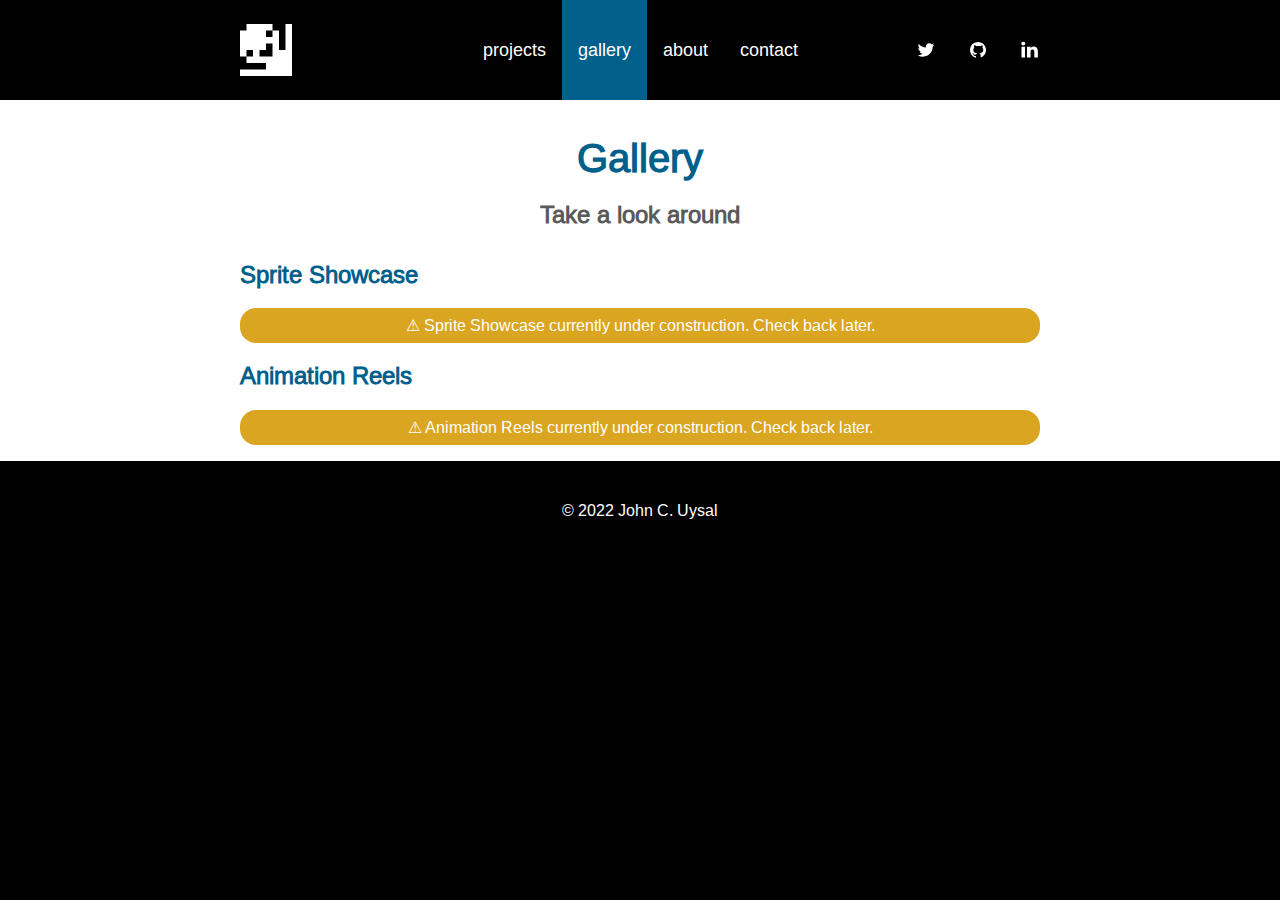
<file: public/gallery/index.html>
<!DOCTYPE html>
<html lang="en-US">
<head>
	<title>John C. Uysal</title>
	<meta charset="UTF-8">
	<meta name="author" content="John C. Uysal">
	<meta name="viewport" content="width=device-width, initial-scale=1.0">
	<link rel="stylesheet" href="../css/ju.css">
	<link rel="icon" href="../images/logo.png">
	<link rel="canonical" href="https://johncuysal.com/gallery">
</head>
<body>
	<header>
		<div id="navbar">
			<div id="home-icon-container">
				<a id="home-icon" href="../">
					<svg width="52" height="52" viewBox="0 0 8 8" fill="currentColor">
						<path d="M8,8 h-8 v-1 h4 v-2 h1 v-1 h2 v-4 h1 v-8 M1,1 v-1 h4 v1 h-1 v1 h1 v-1 h1 v3 h-1 v-1 h-1 v1 h-1 v1 h1 v1 h-3 v-1 h1 v-1 h-1 v1 h-1 v-4 h1 Z">
						</path>
					</svg>
				</a>
			</div>
			<nav>
				<a id="projects-nav-link" class="nav-link" href="../projects">projects</a>
				<a id="gallery-nav-link" class="selected nav-link" href="">gallery</a>
				<a id="about-nav-link" class="nav-link" href="../about">about</a>
				<a id="contact-nav-link" class="nav-link" href="../contact">contact</a>
			</nav>
			<div id="external-link-container">
				<a class="external-link" title="Twitter" href="https://twitter.com/johncuysal" target="_blank">
					<svg xmlns="http://www.w3.org/2000/svg" width="20" height="20" viewBox="-2 -4 24 24" fill="currentColor">
						<path d="M20 1.907a8.292 8.292 0 0 1-2.356.637A4.07 4.07 0 0 0 19.448.31a8.349 8.349 0 0 1-2.607.98A4.12 4.12 0 0 0 13.846.015c-2.266 0-4.103 1.81-4.103 4.04 0 .316.036.625.106.92A11.708 11.708 0 0 1 1.393.754a3.964 3.964 0 0 0-.554 2.03c0 1.403.724 2.64 1.824 3.363A4.151 4.151 0 0 1 .805 5.64v.05c0 1.958 1.415 3.591 3.29 3.963a4.216 4.216 0 0 1-1.08.141c-.265 0-.522-.025-.773-.075a4.098 4.098 0 0 0 3.832 2.807 8.312 8.312 0 0 1-5.095 1.727c-.332 0-.658-.02-.979-.056a11.727 11.727 0 0 0 6.289 1.818c7.547 0 11.673-6.157 11.673-11.496l-.014-.523A8.126 8.126 0 0 0 20 1.907z">
						</path>
					</svg>
				</a>
				<a class="external-link" title="GitHub" href="https://github.com/johncuysal" target="_blank">
					<svg xmlns="http://www.w3.org/2000/svg" width="20" height="20" viewBox="0 0 30 30" fill="currentColor">
						<path d="M15,3C8.373,3,3,8.373,3,15c0,5.623,3.872,10.328,9.092,11.63C12.036,26.468,12,26.28,12,26.047v-2.051 c-0.487,0-1.303,0-1.508,0c-0.821,0-1.551-0.353-1.905-1.009c-0.393-0.729-0.461-1.844-1.435-2.526 c-0.289-0.227-0.069-0.486,0.264-0.451c0.615,0.174,1.125,0.596,1.605,1.222c0.478,0.627,0.703,0.769,1.596,0.769 c0.433,0,1.081-0.025,1.691-0.121c0.328-0.833,0.895-1.6,1.588-1.962c-3.996-0.411-5.903-2.399-5.903-5.098 c0-1.162,0.495-2.286,1.336-3.233C9.053,10.647,8.706,8.73,9.435,8c1.798,0,2.885,1.166,3.146,1.481C13.477,9.174,14.461,9,15.495,9 c1.036,0,2.024,0.174,2.922,0.483C18.675,9.17,19.763,8,21.565,8c0.732,0.731,0.381,2.656,0.102,3.594 c0.836,0.945,1.328,2.066,1.328,3.226c0,2.697-1.904,4.684-5.894,5.097C18.199,20.49,19,22.1,19,23.313v2.734 c0,0.104-0.023,0.179-0.035,0.268C23.641,24.676,27,20.236,27,15C27,8.373,21.627,3,15,3z">
						</path>
					</svg>
				</a>
				<a class="external-link" title="LinkedIn" href="https://www.linkedin.com/in/johncuysal/" target="_blank">
					<svg xmlns="http://www.w3.org/2000/svg" width="20" height="20" viewBox="-1.5 -2 24 24" fill="currentColor">
						<path d="M19.959 11.719v7.379h-4.278v-6.885c0-1.73-.619-2.91-2.167-2.91-1.182 0-1.886.796-2.195 1.565-.113.275-.142.658-.142 1.043v7.187h-4.28s.058-11.66 0-12.869h4.28v1.824l-.028.042h.028v-.042c.568-.875 1.583-2.126 3.856-2.126 2.815 0 4.926 1.84 4.926 5.792zM2.421.026C.958.026 0 .986 0 2.249c0 1.235.93 2.224 2.365 2.224h.028c1.493 0 2.42-.989 2.42-2.224C4.787.986 3.887.026 2.422.026zM.254 19.098h4.278V6.229H.254v12.869z">
						</path>
					</svg>
				</a>
			</div>
		</div>
	</header>
	<main>
		<div id="content-container">
			<div id="page-title">
				<h1 class="accent2 centered">Gallery</h1>
				<h2 class="centered">Take a look around</h2>
			</div>
			<h2 class="accent2">Sprite Showcase</h2>
			<div class="under-construction-notice">⚠ Sprite Showcase currently under construction. Check back later.</div>
			<h2 class="accent2">Animation Reels</h2>
			<div class="under-construction-notice">⚠ Animation Reels currently under construction. Check back later.</div>
		</div>
	</main>
	<footer>
		<div id="footer-content-container">© 2022 John C. Uysal</div>
	</footer>
	<script>
		const homeIcon = document.getElementById("home-icon");

		function randomizeHomeIconColor() {
			homeIcon.style.color = "#" + Math.floor(Math.random() * 16777216).toString(16);
		}

		function makeHomeIconWhite() {
			homeIcon.style.color = "white";
		}

		homeIcon.addEventListener("mouseover", randomizeHomeIconColor);
		homeIcon.addEventListener("mouseout", makeHomeIconWhite);

		document.getElementsByClassName("selected")[0].removeAttribute("href");
	</script>
</body>
</html>
</file>
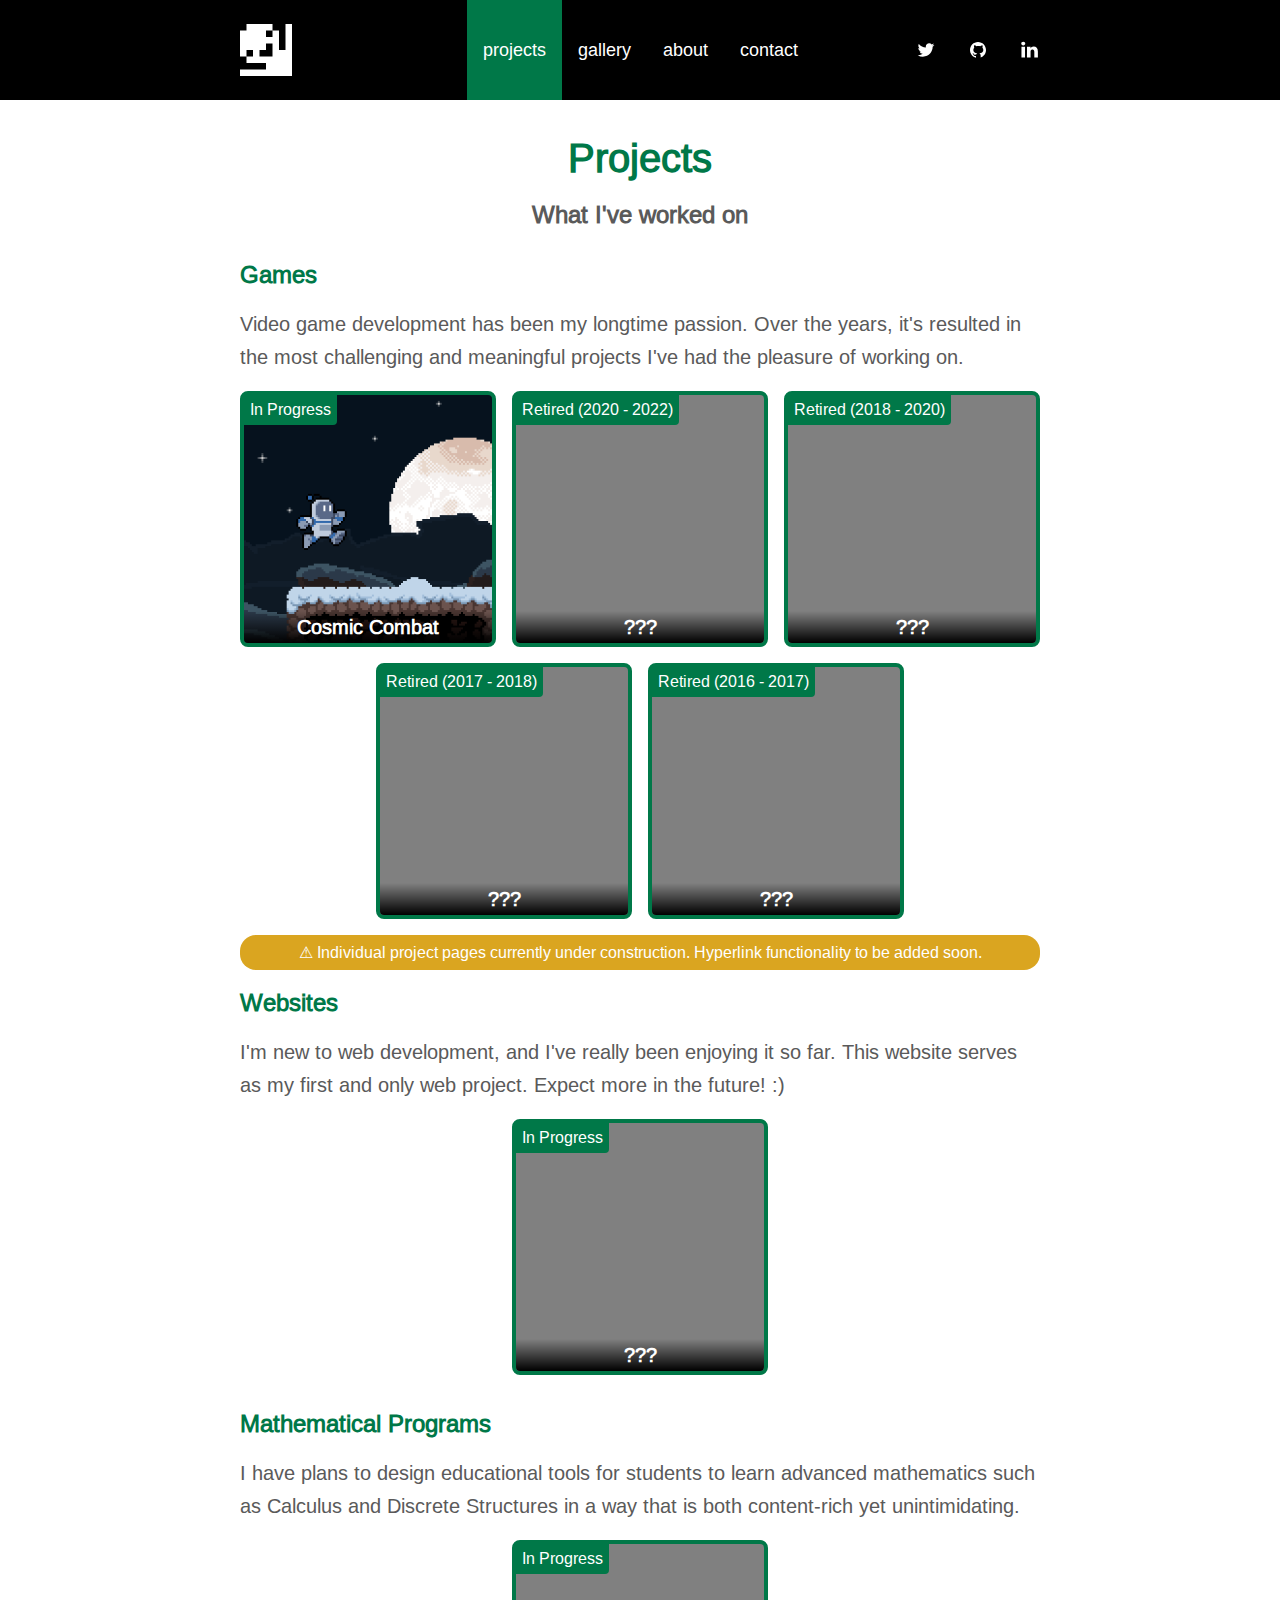
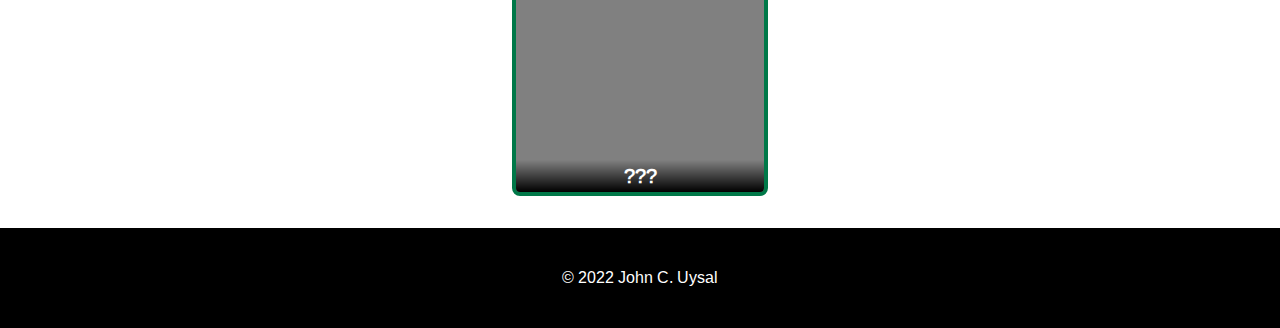
<file: public/projects/index.html>
<!DOCTYPE html>
<html lang="en-US">
<head>
	<title>John C. Uysal</title>
	<meta charset="UTF-8">
	<meta name="author" content="John C. Uysal">
	<meta name="viewport" content="width=device-width, initial-scale=1.0">
	<link rel="stylesheet" href="../css/ju.css">
	<link rel="icon" href="../images/logo.png">
	<link rel="canonical" href="https://johncuysal.com/projects">
</head>
<body>
	<header>
		<div id="navbar">
			<div id="home-icon-container">
				<a id="home-icon" href="../">
					<svg width="52" height="52" viewBox="0 0 8 8" fill="currentColor">
						<path d="M8,8 h-8 v-1 h4 v-2 h1 v-1 h2 v-4 h1 v-8 M1,1 v-1 h4 v1 h-1 v1 h1 v-1 h1 v3 h-1 v-1 h-1 v1 h-1 v1 h1 v1 h-3 v-1 h1 v-1 h-1 v1 h-1 v-4 h1 Z">
						</path>
					</svg>
				</a>
			</div>
			<nav>
				<a id="projects-nav-link" class="selected nav-link" href="">projects</a>
				<a id="gallery-nav-link" class="nav-link" href="../gallery">gallery</a>
				<a id="about-nav-link" class="nav-link" href="../about">about</a>
				<a id="contact-nav-link" class="nav-link" href="../contact">contact</a>
			</nav>
			<div id="external-link-container">
				<a class="external-link" title="Twitter" href="https://twitter.com/johncuysal" target="_blank">
					<svg xmlns="http://www.w3.org/2000/svg" width="20" height="20" viewBox="-2 -4 24 24" fill="currentColor">
						<path d="M20 1.907a8.292 8.292 0 0 1-2.356.637A4.07 4.07 0 0 0 19.448.31a8.349 8.349 0 0 1-2.607.98A4.12 4.12 0 0 0 13.846.015c-2.266 0-4.103 1.81-4.103 4.04 0 .316.036.625.106.92A11.708 11.708 0 0 1 1.393.754a3.964 3.964 0 0 0-.554 2.03c0 1.403.724 2.64 1.824 3.363A4.151 4.151 0 0 1 .805 5.64v.05c0 1.958 1.415 3.591 3.29 3.963a4.216 4.216 0 0 1-1.08.141c-.265 0-.522-.025-.773-.075a4.098 4.098 0 0 0 3.832 2.807 8.312 8.312 0 0 1-5.095 1.727c-.332 0-.658-.02-.979-.056a11.727 11.727 0 0 0 6.289 1.818c7.547 0 11.673-6.157 11.673-11.496l-.014-.523A8.126 8.126 0 0 0 20 1.907z">
						</path>
					</svg>
				</a>
				<a class="external-link" title="GitHub" href="https://github.com/johncuysal" target="_blank">
					<svg xmlns="http://www.w3.org/2000/svg" width="20" height="20" viewBox="0 0 30 30" fill="currentColor">
						<path d="M15,3C8.373,3,3,8.373,3,15c0,5.623,3.872,10.328,9.092,11.63C12.036,26.468,12,26.28,12,26.047v-2.051 c-0.487,0-1.303,0-1.508,0c-0.821,0-1.551-0.353-1.905-1.009c-0.393-0.729-0.461-1.844-1.435-2.526 c-0.289-0.227-0.069-0.486,0.264-0.451c0.615,0.174,1.125,0.596,1.605,1.222c0.478,0.627,0.703,0.769,1.596,0.769 c0.433,0,1.081-0.025,1.691-0.121c0.328-0.833,0.895-1.6,1.588-1.962c-3.996-0.411-5.903-2.399-5.903-5.098 c0-1.162,0.495-2.286,1.336-3.233C9.053,10.647,8.706,8.73,9.435,8c1.798,0,2.885,1.166,3.146,1.481C13.477,9.174,14.461,9,15.495,9 c1.036,0,2.024,0.174,2.922,0.483C18.675,9.17,19.763,8,21.565,8c0.732,0.731,0.381,2.656,0.102,3.594 c0.836,0.945,1.328,2.066,1.328,3.226c0,2.697-1.904,4.684-5.894,5.097C18.199,20.49,19,22.1,19,23.313v2.734 c0,0.104-0.023,0.179-0.035,0.268C23.641,24.676,27,20.236,27,15C27,8.373,21.627,3,15,3z">
						</path>
					</svg>
				</a>
				<a class="external-link" title="LinkedIn" href="https://www.linkedin.com/in/johncuysal/" target="_blank">
					<svg xmlns="http://www.w3.org/2000/svg" width="20" height="20" viewBox="-1.5 -2 24 24" fill="currentColor">
						<path d="M19.959 11.719v7.379h-4.278v-6.885c0-1.73-.619-2.91-2.167-2.91-1.182 0-1.886.796-2.195 1.565-.113.275-.142.658-.142 1.043v7.187h-4.28s.058-11.66 0-12.869h4.28v1.824l-.028.042h.028v-.042c.568-.875 1.583-2.126 3.856-2.126 2.815 0 4.926 1.84 4.926 5.792zM2.421.026C.958.026 0 .986 0 2.249c0 1.235.93 2.224 2.365 2.224h.028c1.493 0 2.42-.989 2.42-2.224C4.787.986 3.887.026 2.422.026zM.254 19.098h4.278V6.229H.254v12.869z">
						</path>
					</svg>
				</a>
			</div>
		</div>
	</header>
	<main>
		<div id="content-container">
			<div id="page-title">
				<h1 class="accent1 centered">Projects</h1>
				<h2 class="centered">What I've worked on</h2>
			</div>
			<h2 class="accent1">Games</h2>
			<p>Video game development has been my longtime passion. Over the years, it's resulted in the most challenging and meaningful projects I've had the pleasure of working on.</p>
			<div class="projects-container">
				<a id="project-cc2022" class="project" href="cosmic-combat">
					<div class="project-title-container">Cosmic Combat</div>
					<div class="project-status">In Progress</div>
				</a>
				<a class="project" href="">
					<div class="project-title-container">???</div>
					<div class="project-status">Retired (2020 - 2022)</div>
				</a>
				<a class="project" href="">
					<div class="project-title-container">???</div>
					<div class="project-status">Retired (2018 - 2020)</div>
				</a>
				<a class="project" href="">
					<div class="project-title-container">???</div>
					<div class="project-status">Retired (2017 - 2018)</div>
				</a>
				<a class="project" href="">
					<div class="project-title-container">???</div>
					<div class="project-status">Retired (2016 - 2017)</div>
				</a>
			</div>
			<div class="under-construction-notice">⚠ Individual project pages currently under construction. Hyperlink functionality to be added soon.</div>
			<h2 class="accent1">Websites</h2>
			<p>I'm new to web development, and I've really been enjoying it so far. This website serves as my first and only web project. Expect more in the future! :)</p>
			<div class="projects-container">
				<a class="project" href="">
					<div class="project-title-container">???</div>
					<div class="project-status">In Progress</div>
				</a>
			</div>
			<h2 class="accent1">Mathematical Programs</h2>
			<p>I have plans to design educational tools for students to learn advanced mathematics such as Calculus and Discrete Structures in a way that is both content-rich yet unintimidating.</p>
			<div class="projects-container">
				<a class="project" href="">
					<div class="project-title-container">???</div>
					<div class="project-status">In Progress</div>
				</a>
			</div>
		</div>
	</main>
	<footer>
		<div id="footer-content-container">© 2022 John C. Uysal</div>
	</footer>
	<script>
		const homeIcon = document.getElementById("home-icon");

		function randomizeHomeIconColor() {
			homeIcon.style.color = "#" + Math.floor(Math.random() * 16777216).toString(16);
		}

		function makeHomeIconWhite() {
			homeIcon.style.color = "white";
		}
		
		homeIcon.addEventListener("mouseover", randomizeHomeIconColor);
		homeIcon.addEventListener("mouseout", makeHomeIconWhite);
		
		document.getElementsByClassName("selected")[0].removeAttribute("href");
	</script>
</body>
</html>
</file>
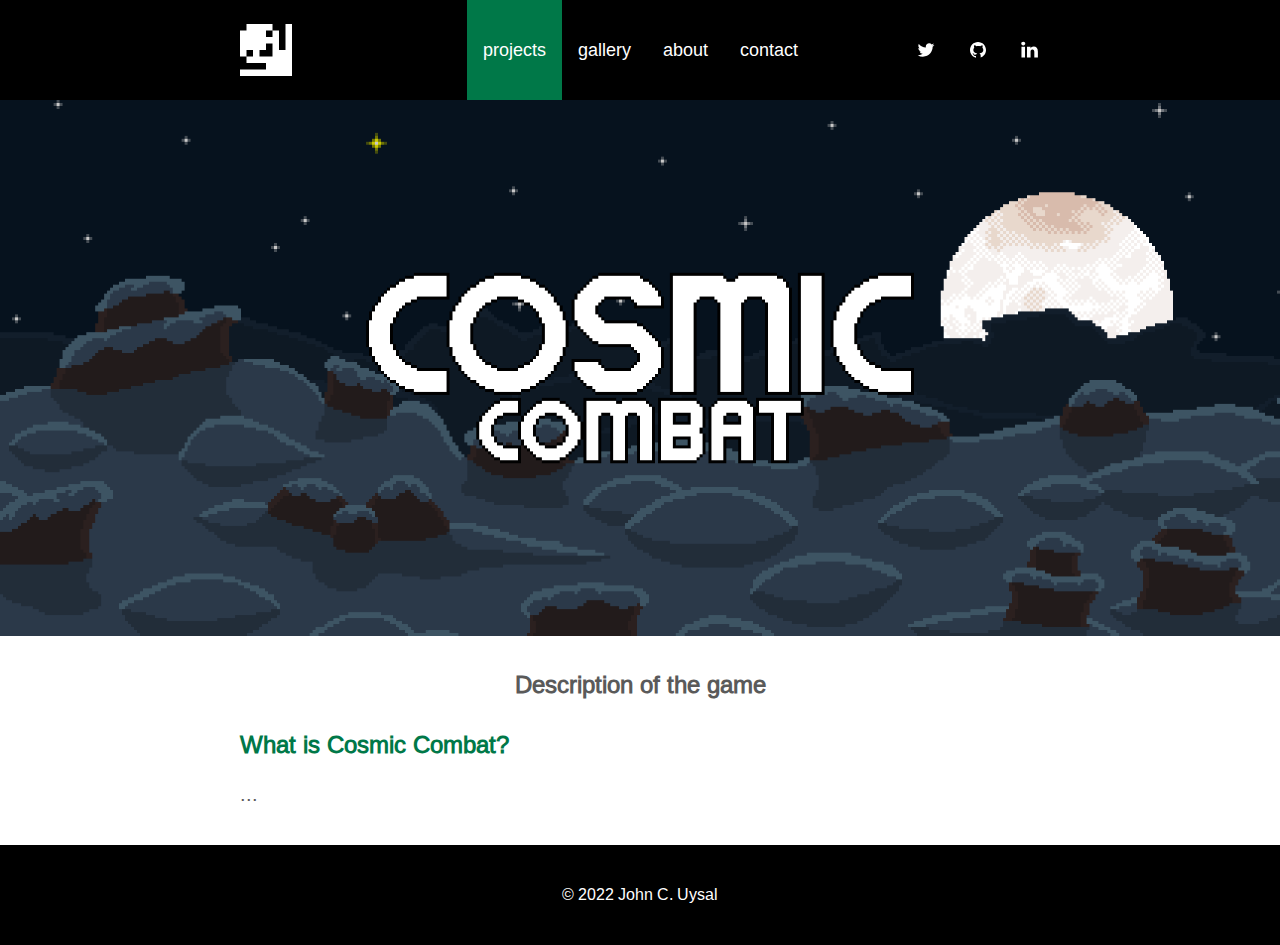
<file: public/projects/cosmic-combat/index.html>
<!DOCTYPE html>
<html lang="en-US">
<head>
	<title>John C. Uysal</title>
	<meta charset="UTF-8">
	<meta name="author" content="John C. Uysal">
	<meta name="viewport" content="width=device-width, initial-scale=1.0">
	<link rel="stylesheet" href="../../css/ju.css">
	<link rel="icon" href="../../images/logo.png">
	<link rel="canonical" href="https://johncuysal.com/projects/cosmic-combat">
</head>
<body>
	<header>
		<div id="navbar">
			<div id="home-icon-container">
				<a id="home-icon" href="../../">
					<svg width="52" height="52" viewBox="0 0 8 8" fill="currentColor">
						<path d="M8,8 h-8 v-1 h4 v-2 h1 v-1 h2 v-4 h1 v-8 M1,1 v-1 h4 v1 h-1 v1 h1 v-1 h1 v3 h-1 v-1 h-1 v1 h-1 v1 h1 v1 h-3 v-1 h1 v-1 h-1 v1 h-1 v-4 h1 Z">
						</path>
					</svg>
				</a>
			</div>
			<nav>
				<a id="projects-nav-link" class="selected nav-link" href="../">projects</a>
				<a id="gallery-nav-link" class="nav-link" href="../../gallery">gallery</a>
				<a id="about-nav-link" class="nav-link" href="../../about">about</a>
				<a id="contact-nav-link" class="nav-link" href="../../contact">contact</a>
			</nav>
			<div id="external-link-container">
				<a class="external-link" title="Twitter" href="https://twitter.com/johncuysal" target="_blank">
					<svg xmlns="http://www.w3.org/2000/svg" width="20" height="20" viewBox="-2 -4 24 24" fill="currentColor">
						<path d="M20 1.907a8.292 8.292 0 0 1-2.356.637A4.07 4.07 0 0 0 19.448.31a8.349 8.349 0 0 1-2.607.98A4.12 4.12 0 0 0 13.846.015c-2.266 0-4.103 1.81-4.103 4.04 0 .316.036.625.106.92A11.708 11.708 0 0 1 1.393.754a3.964 3.964 0 0 0-.554 2.03c0 1.403.724 2.64 1.824 3.363A4.151 4.151 0 0 1 .805 5.64v.05c0 1.958 1.415 3.591 3.29 3.963a4.216 4.216 0 0 1-1.08.141c-.265 0-.522-.025-.773-.075a4.098 4.098 0 0 0 3.832 2.807 8.312 8.312 0 0 1-5.095 1.727c-.332 0-.658-.02-.979-.056a11.727 11.727 0 0 0 6.289 1.818c7.547 0 11.673-6.157 11.673-11.496l-.014-.523A8.126 8.126 0 0 0 20 1.907z">
						</path>
					</svg>
				</a>
				<a class="external-link" title="GitHub" href="https://github.com/johncuysal" target="_blank">
					<svg xmlns="http://www.w3.org/2000/svg" width="20" height="20" viewBox="0 0 30 30" fill="currentColor">
						<path d="M15,3C8.373,3,3,8.373,3,15c0,5.623,3.872,10.328,9.092,11.63C12.036,26.468,12,26.28,12,26.047v-2.051 c-0.487,0-1.303,0-1.508,0c-0.821,0-1.551-0.353-1.905-1.009c-0.393-0.729-0.461-1.844-1.435-2.526 c-0.289-0.227-0.069-0.486,0.264-0.451c0.615,0.174,1.125,0.596,1.605,1.222c0.478,0.627,0.703,0.769,1.596,0.769 c0.433,0,1.081-0.025,1.691-0.121c0.328-0.833,0.895-1.6,1.588-1.962c-3.996-0.411-5.903-2.399-5.903-5.098 c0-1.162,0.495-2.286,1.336-3.233C9.053,10.647,8.706,8.73,9.435,8c1.798,0,2.885,1.166,3.146,1.481C13.477,9.174,14.461,9,15.495,9 c1.036,0,2.024,0.174,2.922,0.483C18.675,9.17,19.763,8,21.565,8c0.732,0.731,0.381,2.656,0.102,3.594 c0.836,0.945,1.328,2.066,1.328,3.226c0,2.697-1.904,4.684-5.894,5.097C18.199,20.49,19,22.1,19,23.313v2.734 c0,0.104-0.023,0.179-0.035,0.268C23.641,24.676,27,20.236,27,15C27,8.373,21.627,3,15,3z">
						</path>
					</svg>
				</a>
				<a class="external-link" title="LinkedIn" href="https://www.linkedin.com/in/johncuysal/" target="_blank">
					<svg xmlns="http://www.w3.org/2000/svg" width="20" height="20" viewBox="-1.5 -2 24 24" fill="currentColor">
						<path d="M19.959 11.719v7.379h-4.278v-6.885c0-1.73-.619-2.91-2.167-2.91-1.182 0-1.886.796-2.195 1.565-.113.275-.142.658-.142 1.043v7.187h-4.28s.058-11.66 0-12.869h4.28v1.824l-.028.042h.028v-.042c.568-.875 1.583-2.126 3.856-2.126 2.815 0 4.926 1.84 4.926 5.792zM2.421.026C.958.026 0 .986 0 2.249c0 1.235.93 2.224 2.365 2.224h.028c1.493 0 2.42-.989 2.42-2.224C4.787.986 3.887.026 2.422.026zM.254 19.098h4.278V6.229H.254v12.869z">
						</path>
					</svg>
				</a>
			</div>
		</div>
	</header>
	<img class="long-image" src="../../images/cc-long-image-with-title.png" alt="Cosmic Combat project image">
	<main>
		<div id="content-container">
			<div id="page-title">
				<h2 class="centered">Description of the game</h2>
			</div>
			<h2 class="accent1">What is Cosmic Combat?</h2>
			<p>...</p>
		</div>
	</main>
	<footer>
		<div id="footer-content-container">© 2022 John C. Uysal</div>
	</footer>
	<script>
		const homeIcon = document.getElementById("home-icon");

		function randomizeHomeIconColor() {
			homeIcon.style.color = "#" + Math.floor(Math.random() * 16777216).toString(16);
		}

		function makeHomeIconWhite() {
			homeIcon.style.color = "white";
		}

		homeIcon.addEventListener("mouseover", randomizeHomeIconColor);
		homeIcon.addEventListener("mouseout", makeHomeIconWhite);

		document.getElementsByClassName("selected")[0].removeAttribute("href");
	</script>
</body>
</html>
</file>
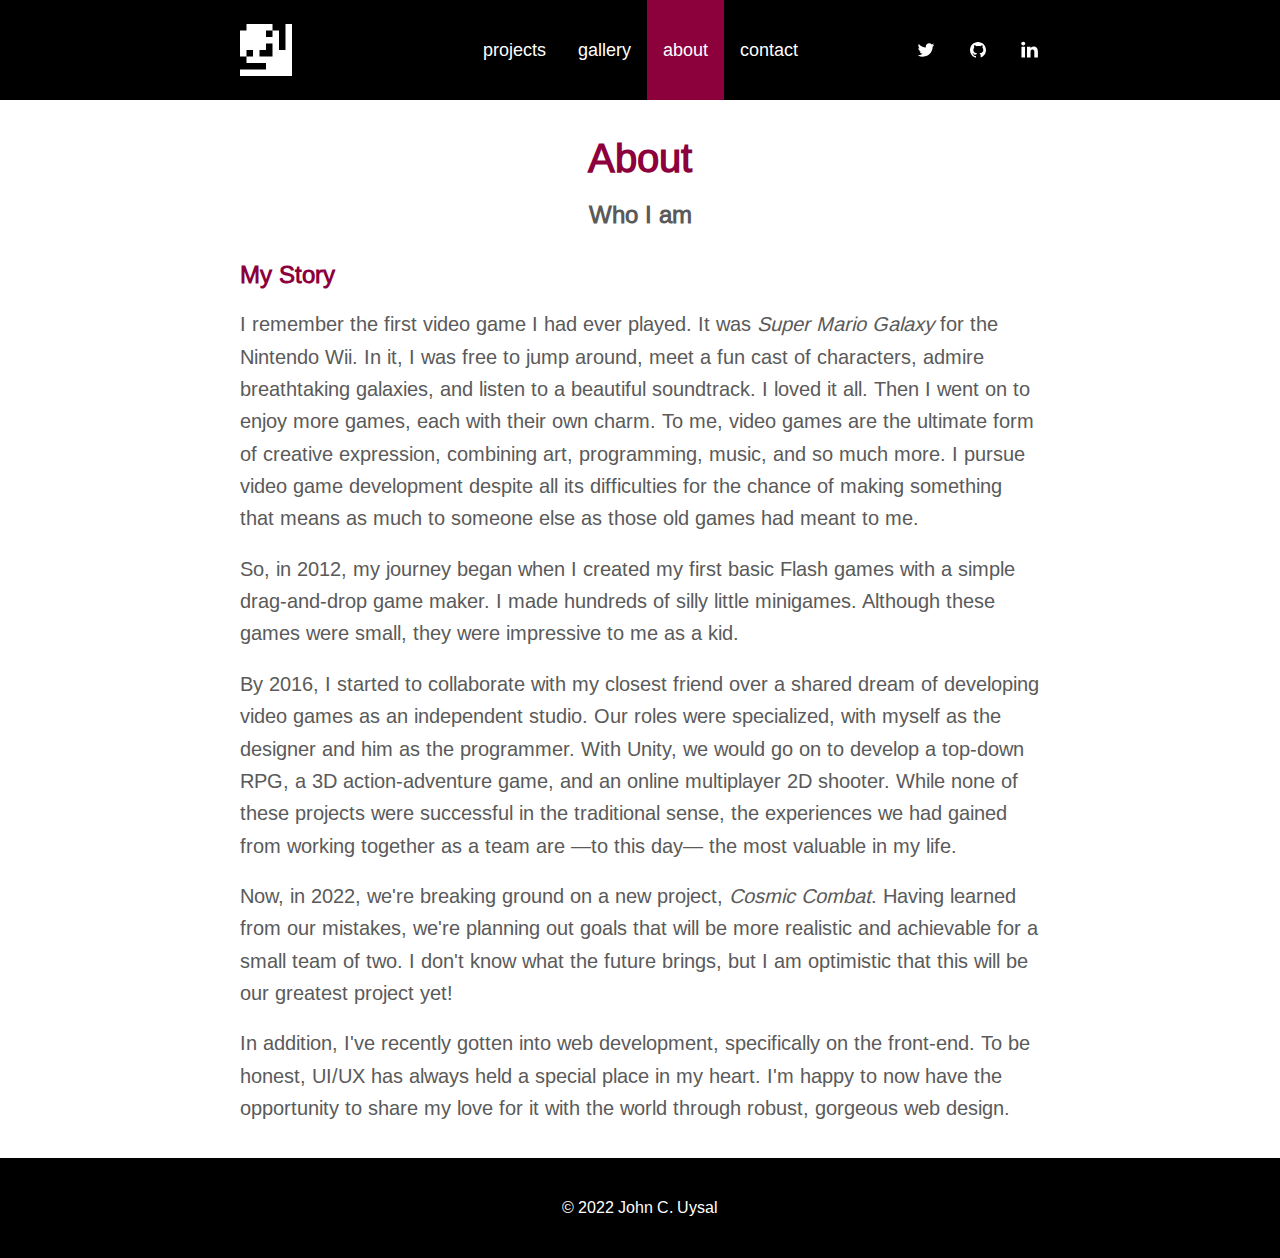
<file: about.html>
<!DOCTYPE html>
<html lang="en-US">
<head>
	<title>John C. Uysal</title>
	<meta charset="UTF-8">
	<meta name="author" content="John C. Uysal">
	<meta name="viewport" content="width=device-width, initial-scale=1.0">
	<link rel="stylesheet" href="css/ju.css">
	<link rel="icon" href="images/logo.png">
	<link rel="canonical" href="https://johncuysal.com/about">
</head>
<body>
	<header>
		<div id="navbar">
			<div id="home-icon-container">
				<a id="home-icon" href="/">
					<svg width="52" height="52" viewBox="0 0 8 8" fill="currentColor">
						<path d="M8,8 h-8 v-1 h4 v-2 h1 v-1 h2 v-4 h1 v-8 M1,1 v-1 h4 v1 h-1 v1 h1 v-1 h1 v3 h-1 v-1 h-1 v1 h-1 v1 h1 v1 h-3 v-1 h1 v-1 h-1 v1 h-1 v-4 h1 Z">
						</path>
					</svg>
				</a>
			</div>
			<nav>
				<a id="projects-nav-link" class="nav-link" href="projects">projects</a>
				<a id="gallery-nav-link" class="nav-link" href="gallery">gallery</a>
				<a id="about-nav-link" class="selected nav-link" href="about">about</a>
				<a id="contact-nav-link" class="nav-link" href="contact">contact</a>
			</nav>
			<div id="external-link-container">
					<a class="external-link" title="Twitter" href="https://twitter.com/johncuysal" target="_blank">
						<svg xmlns="http://www.w3.org/2000/svg" width="20" height="20" viewBox="-2 -4 24 24" fill="currentColor">
							<path d="M20 1.907a8.292 8.292 0 0 1-2.356.637A4.07 4.07 0 0 0 19.448.31a8.349 8.349 0 0 1-2.607.98A4.12 4.12 0 0 0 13.846.015c-2.266 0-4.103 1.81-4.103 4.04 0 .316.036.625.106.92A11.708 11.708 0 0 1 1.393.754a3.964 3.964 0 0 0-.554 2.03c0 1.403.724 2.64 1.824 3.363A4.151 4.151 0 0 1 .805 5.64v.05c0 1.958 1.415 3.591 3.29 3.963a4.216 4.216 0 0 1-1.08.141c-.265 0-.522-.025-.773-.075a4.098 4.098 0 0 0 3.832 2.807 8.312 8.312 0 0 1-5.095 1.727c-.332 0-.658-.02-.979-.056a11.727 11.727 0 0 0 6.289 1.818c7.547 0 11.673-6.157 11.673-11.496l-.014-.523A8.126 8.126 0 0 0 20 1.907z">
							</path>
						</svg>
    				</a>
					<a class="external-link" title="GitHub" href="https://github.com/johncuysal" target="_blank">
						<svg xmlns="http://www.w3.org/2000/svg" width="20" height="20" viewBox="0 0 30 30" fill="currentColor">
							<path d="M15,3C8.373,3,3,8.373,3,15c0,5.623,3.872,10.328,9.092,11.63C12.036,26.468,12,26.28,12,26.047v-2.051 c-0.487,0-1.303,0-1.508,0c-0.821,0-1.551-0.353-1.905-1.009c-0.393-0.729-0.461-1.844-1.435-2.526 c-0.289-0.227-0.069-0.486,0.264-0.451c0.615,0.174,1.125,0.596,1.605,1.222c0.478,0.627,0.703,0.769,1.596,0.769 c0.433,0,1.081-0.025,1.691-0.121c0.328-0.833,0.895-1.6,1.588-1.962c-3.996-0.411-5.903-2.399-5.903-5.098 c0-1.162,0.495-2.286,1.336-3.233C9.053,10.647,8.706,8.73,9.435,8c1.798,0,2.885,1.166,3.146,1.481C13.477,9.174,14.461,9,15.495,9 c1.036,0,2.024,0.174,2.922,0.483C18.675,9.17,19.763,8,21.565,8c0.732,0.731,0.381,2.656,0.102,3.594 c0.836,0.945,1.328,2.066,1.328,3.226c0,2.697-1.904,4.684-5.894,5.097C18.199,20.49,19,22.1,19,23.313v2.734 c0,0.104-0.023,0.179-0.035,0.268C23.641,24.676,27,20.236,27,15C27,8.373,21.627,3,15,3z">
							</path>
						</svg>
					</a>
					<a class="external-link" title="LinkedIn" href="https://www.linkedin.com/in/johncuysal/" target="_blank">
						<svg xmlns="http://www.w3.org/2000/svg" width="20" height="20" viewBox="-1.5 -2 24 24" fill="currentColor">
							<path d="M19.959 11.719v7.379h-4.278v-6.885c0-1.73-.619-2.91-2.167-2.91-1.182 0-1.886.796-2.195 1.565-.113.275-.142.658-.142 1.043v7.187h-4.28s.058-11.66 0-12.869h4.28v1.824l-.028.042h.028v-.042c.568-.875 1.583-2.126 3.856-2.126 2.815 0 4.926 1.84 4.926 5.792zM2.421.026C.958.026 0 .986 0 2.249c0 1.235.93 2.224 2.365 2.224h.028c1.493 0 2.42-.989 2.42-2.224C4.787.986 3.887.026 2.422.026zM.254 19.098h4.278V6.229H.254v12.869z">
							</path>
						</svg>
					</a>
			</div>
		</div>
	</header>

	<main>
		<div id="content-container">
			<div id="page-title">
				<h1 class="accent3 centered">About</h1>
				<h2 class="centered">Who I am</h2>
			</div>
			<h2 class="accent3">My Story</h2>
			<p>I remember the first video game I had ever played. It was <cite>Super Mario Galaxy</cite> for the Nintendo Wii. In it, I was free to jump around, meet a fun cast of characters, admire breathtaking galaxies, and listen to a beautiful soundtrack. I loved it all. Then I went on to enjoy more games, each with their own charm. To me, video games are the ultimate form of creative expression, combining art, programming, music, and so much more. I pursue video game development despite all its difficulties for the chance of making something that means as much to someone else as those old games had meant to me.</p>
			<p>So, in 2012, my journey began when I created my first basic Flash games with a simple drag-and-drop game maker. I made hundreds of silly little minigames. Although these games were small, they were impressive to me as a kid.</p>
			<p>By 2016, I started to collaborate with my closest friend over a shared dream of developing video games as an independent studio. Our roles were specialized, with myself as the designer and him as the programmer. With Unity, we would go on to develop a top-down RPG, a 3D action-adventure game, and an online multiplayer 2D shooter. While none of these projects were successful in the traditional sense, the experiences we had gained from working together as a team are —to this day— the most valuable in my life.</p>
			<p>Now, in 2022, we're breaking ground on a new project, <i>Cosmic Combat</i>. Having learned from our mistakes, we're planning out goals that will be more realistic and achievable for a small team of two. I don't know what the future brings, but I am optimistic that this will be our greatest project yet!</p>
			<p>In addition, I've recently gotten into web development, specifically on the front-end. To be honest, UI/UX has always held a special place in my heart. I'm happy to now have the opportunity to share my love for it with the world through robust, gorgeous web design.</p>
		</div>
	</main>

	<footer>
		<div id="footer-content-container">© 2022 John C. Uysal</div>
	</footer>
	<script>
		const homeIcon = document.getElementById("home-icon");

		function randomizeHomeIconColor() {
			var color = "#" + Math.floor(Math.random() * 16777216).toString(16);
			homeIcon.style.color = color;
		}

		function makeHomeIconWhite() {
			homeIcon.style.color = "white";
		}
		
		homeIcon.addEventListener("mouseover", randomizeHomeIconColor);
		homeIcon.addEventListener("mouseout", makeHomeIconWhite);

		document.getElementsByClassName("selected")[0].removeAttribute("href");
	</script>
</body>
</html>
</file>
<file: css/ju.css>
html {
  /* Mobile: Hides horizontal overflow so there's no swiping left and right away from the page */
  overflow-x: hidden;
  /* Mobile: Maintains font-size whether in landscape or portrait mode but still allows zoom in/out */
  -webkit-text-size-adjust: 100%;
}

/* Get the font and style the body element */

@font-face {
  font-family: Liberation Sans;
  src: url(../fonts/LiberationSans-Regular.ttf);
}

body {
  margin: 0px;
  font-family: Liberation Sans;
  background-color: black;
  font-size: 16px;
}

/* Style the header, footer, and navbar */

footer {
  height: 100px;
}

#footer-content-container {
  width: 832px;
  display: flex;
  justify-content: center;
}

header, footer {
  display: flex;
  justify-content: center;
  align-items: center;
  color: white;
}

#navbar {
  width: 832px;
  display: flex;
  justify-content: space-between;
  align-items: center;
  flex-wrap: wrap;
}

/* Style the home-icon and its container */

#home-icon-container {
  width: 156px;
  display: flex;
  align-items: center;
}

#home-icon {
  color: white;
  height: 52px;
  padding-left: 16px;
}

/* Style the nav and all its nav-links */

nav {
  display: flex;
  justify-content: center;
}

.nav-link, .nav-link:hover {
  font-size: 18px;
  text-decoration: none;
  color: white;
  padding: 0 16px 0 16px;
  height: 100px;
  display: flex;
  align-items: center;

  /* Prevent nav-link text from being highlighted */
  -moz-user-select: none;
  -khtml-user-select: none;
  -webkit-user-select: none;
  -ms-user-select: none;
  user-select: none;
}

#projects-nav-link:hover {
  background-color: rgb(0, 50, 30);
}

#projects-nav-link.selected {
  background-color: rgb(0, 120, 72);
}

#gallery-nav-link:hover {
  background-color: rgb(0, 32, 47);
}

#gallery-nav-link.selected {
  background-color: rgb(0, 96, 140);
}

#about-nav-link:hover {
  background-color: rgb(59, 0, 26);
}

#about-nav-link.selected {
  background-color: rgb(140, 0, 60);
}

#contact-nav-link:hover {
  background-color: rgb(46, 33, 0);
}

#contact-nav-link.selected {
  background-color: rgb(140, 100, 0);
}

/* Style the external links and their container */

#external-link-container {
  display: flex;
  justify-content: space-between;
  align-items: center;
}

.external-link {
  display: flex;
  justify-content: center;
  align-items: center;
  width: 52px;
  height: 52px;
  color: white;
}

.external-link:hover {
  color: gray;
}

/* Style the main element, content-container, and page-title */

main {
  background-color: white;
  display: flex;
  justify-content: center;
}

#content-container {
  width: 800px;
  padding: 16px 16px 16px 16px;
}

#page-title {
  margin-bottom: 32px;
}

/* Style text elements */

h1 {
  font-size: 2.5em;
  margin: 0.5em 0 0.5em 0;
}

h2 {
  font-size: 1.5em;
  margin: 0.8em 0 0.8em 0;
  color: #5a5a5a;
}

p {
  color: #5a5a5a;
  font-size: 20px;
  line-height: 1.61803;
  margin: 0.9em 0 0.9em 0;
}

a {
  color: rgb(0, 137, 201);
  text-decoration: none;
}

a:hover {
  color: rgb(0, 111, 163);
  text-decoration: underline;
}

.under-construction-notice {
  color: white;
  background-color: goldenrod;
  padding: 8px;
  border-radius: 16px;
}

.centered {
  text-align: center;
}

/* Define a color palette */

.accent1 {
  color: rgb(0, 120, 72);
}

.accent2 {
  color: rgb(0, 96, 140);
}

.accent3 {
  color: rgb(140, 0, 60);
}

.accent4 {
  color: rgb(140, 100, 0);
}

/* Style elements on the project page */
.projects-container {
  display: flex;
  justify-content: center;
  flex-wrap: wrap;
  gap: 16px;
  padding-bottom: 16px;
  text-decoration: none;
}

a.project {
  width: 248px;
  height: 248px;
  border: 4px solid rgb(0, 120, 72);
  border-radius: 8px;
  background-color: gray;
  background-repeat: no-repeat;
  background-size: cover;
  display: flex;
  flex-direction: column-reverse;
  justify-content: space-between;
  text-decoration: inherit; /* Inherits text-decoration from .projects-container parent to override the a element default underline */
}

.project-title-container {
  background: linear-gradient(rgba(0, 0, 0, 0), black);
  width: 100%;
  border-radius: 0 0 4px 4px;
  font-size: 20px;
  line-height: 32px;
  font-weight: bold;
  text-align: center;
  color: white;
}

.project:hover .project-title-container {
  background: linear-gradient(rgba(0, 0, 0, 0), rgb(0, 120, 72));
}

.project-status, .project-status:hover {
  background-color: rgb(0, 120, 72);
  color: white;
  border-radius: 0 0 4px 0;
  padding: 6px;
  width: fit-content;
}

/* Provide background images for projects */

#project-cc2022 {
  background-image: url(../images/project-cc2022.png);
}

/* Long image that spans the width of the page */

.long-image {
  background-color: green;
  width: 100%;
  display: flex; /* Prevents bottom margin on image */
}

.long-image-logo {
  width: 50%;
  position: relative;
}

/* Adjust styles for smaller screens */

@media only screen and (max-width: 660px) {
  #navbar {
    flex-direction: column;
  }

  #home-icon-container {
    margin: 16px 0 16px 0;
    justify-content: center;
  }

  #home-icon {
    padding-left: 0px;
  }

  .nav-link, .nav-link:hover {
    height: 20px;
    padding: 8px;
  }
}
</file>
<file: public/css/ju.css>
html {
  /* Mobile: Hides horizontal overflow so there's no swiping left and right away from the page */
  overflow-x: hidden;
  /* Mobile: Maintains font-size whether in landscape or portrait mode but still allows zoom in/out */
  -webkit-text-size-adjust: 100%;
}

/* Get the font and style the body element */

@font-face {
  font-family: Liberation Sans;
  src: url(../fonts/LiberationSans-Regular.ttf);
}

body {
  margin: 0px;
  font-family: Liberation Sans;
  background-color: black;
  font-size: 16px;
}

/* Style the header, footer, and navbar */

footer {
  height: 100px;
}

#footer-content-container {
  width: 832px;
  display: flex;
  justify-content: center;
}

header, footer {
  display: flex;
  justify-content: center;
  align-items: center;
  color: white;
}

#navbar {
  width: 832px;
  display: flex;
  justify-content: space-between;
  align-items: center;
  flex-wrap: wrap;
}

/* Style the home-icon and its container */

#home-icon-container {
  width: 156px;
  display: flex;
  align-items: center;
}

#home-icon {
  color: white;
  height: 52px;
  padding-left: 16px;
}

/* Style the nav and all its nav-links */

nav {
  display: flex;
  justify-content: center;
}

.nav-link, .nav-link:hover {
  font-size: 18px;
  text-decoration: none;
  color: white;
  padding: 0 16px 0 16px;
  height: 100px;
  display: flex;
  align-items: center;

  /* Prevent nav-link text from being highlighted */
  -moz-user-select: none;
  -khtml-user-select: none;
  -webkit-user-select: none;
  -ms-user-select: none;
  user-select: none;
}

#projects-nav-link:hover {
  background-color: rgb(0, 50, 30);
}

#projects-nav-link.selected {
  background-color: rgb(0, 120, 72);
}

#gallery-nav-link:hover {
  background-color: rgb(0, 32, 47);
}

#gallery-nav-link.selected {
  background-color: rgb(0, 96, 140);
}

#about-nav-link:hover {
  background-color: rgb(59, 0, 26);
}

#about-nav-link.selected {
  background-color: rgb(140, 0, 60);
}

#contact-nav-link:hover {
  background-color: rgb(46, 33, 0);
}

#contact-nav-link.selected {
  background-color: rgb(140, 100, 0);
}

/* Style the external links and their container */

#external-link-container {
  display: flex;
  justify-content: space-between;
  align-items: center;
}

.external-link {
  display: flex;
  justify-content: center;
  align-items: center;
  width: 52px;
  height: 52px;
  color: white;
}

.external-link:hover {
  color: gray;
}

/* Style the main element, content-container, and page-title */

main {
  background-color: white;
  display: flex;
  justify-content: center;
}

#content-container {
  width: 800px;
  padding: 16px 16px 16px 16px;
}

#page-title {
  margin-bottom: 32px;
}

/* Style text elements */

h1 {
  font-size: 2.5em;
  margin: 0.5em 0 0.5em 0;
}

h2 {
  font-size: 1.5em;
  margin: 0.8em 0 0.8em 0;
  color: #5a5a5a;
}

p {
  color: #5a5a5a;
  font-size: 20px;
  line-height: 1.61803;
  margin: 0.9em 0 0.9em 0;
}

a {
  color: rgb(0, 137, 201);
  text-decoration: none;
}

a:hover {
  color: rgb(0, 111, 163);
  text-decoration: underline;
}

.under-construction-notice {
  color: white;
  background-color: goldenrod;
  display: flex;
  justify-content: center;
  padding: 8px;
  border-radius: 16px;
}

.centered {
  text-align: center;
}

/* Define a color palette */

.accent1 {
  color: rgb(0, 120, 72);
}

.accent2 {
  color: rgb(0, 96, 140);
}

.accent3 {
  color: rgb(140, 0, 60);
}

.accent4 {
  color: rgb(140, 100, 0);
}

/* Style elements on the project page */
.projects-container {
  display: flex;
  justify-content: center;
  flex-wrap: wrap;
  gap: 16px;
  padding-bottom: 16px;
  text-decoration: none;
}

a.project {
  width: 248px;
  height: 248px;
  border: 4px solid rgb(0, 120, 72);
  border-radius: 8px;
  background-color: gray;
  background-repeat: no-repeat;
  background-size: cover;
  display: flex;
  flex-direction: column-reverse;
  justify-content: space-between;
  text-decoration: inherit; /* Inherits text-decoration from .projects-container parent to override the a element default underline */
}

.project-title-container {
  background: linear-gradient(rgba(0, 0, 0, 0), black);
  width: 100%;
  border-radius: 0 0 4px 4px;
  font-size: 20px;
  line-height: 32px;
  font-weight: bold;
  text-align: center;
  color: white;
}

.project:hover .project-title-container {
  background: linear-gradient(rgba(0, 0, 0, 0), rgb(0, 120, 72));
}

.project-status, .project-status:hover {
  background-color: rgb(0, 120, 72);
  color: white;
  border-radius: 0 0 4px 0;
  padding: 6px;
  width: fit-content;
}

/* Provide background images for projects */

#project-cc2022 {
  background-image: url(../images/project-cc2022.png);
}

/* Long image that spans the width of the page */

.long-image {
  background-color: green;
  width: 100%;
  display: flex; /* Prevents bottom margin on image */
}

.long-image-logo {
  width: 50%;
  position: relative;
}

/* Adjust styles for smaller screens */

@media only screen and (max-width: 660px) {
  #navbar {
    flex-direction: column;
  }

  #home-icon-container {
    margin: 16px 0 16px 0;
    justify-content: center;
  }

  #home-icon {
    padding-left: 0px;
  }

  .nav-link, .nav-link:hover {
    height: 20px;
    padding: 8px;
  }
}
</file>
